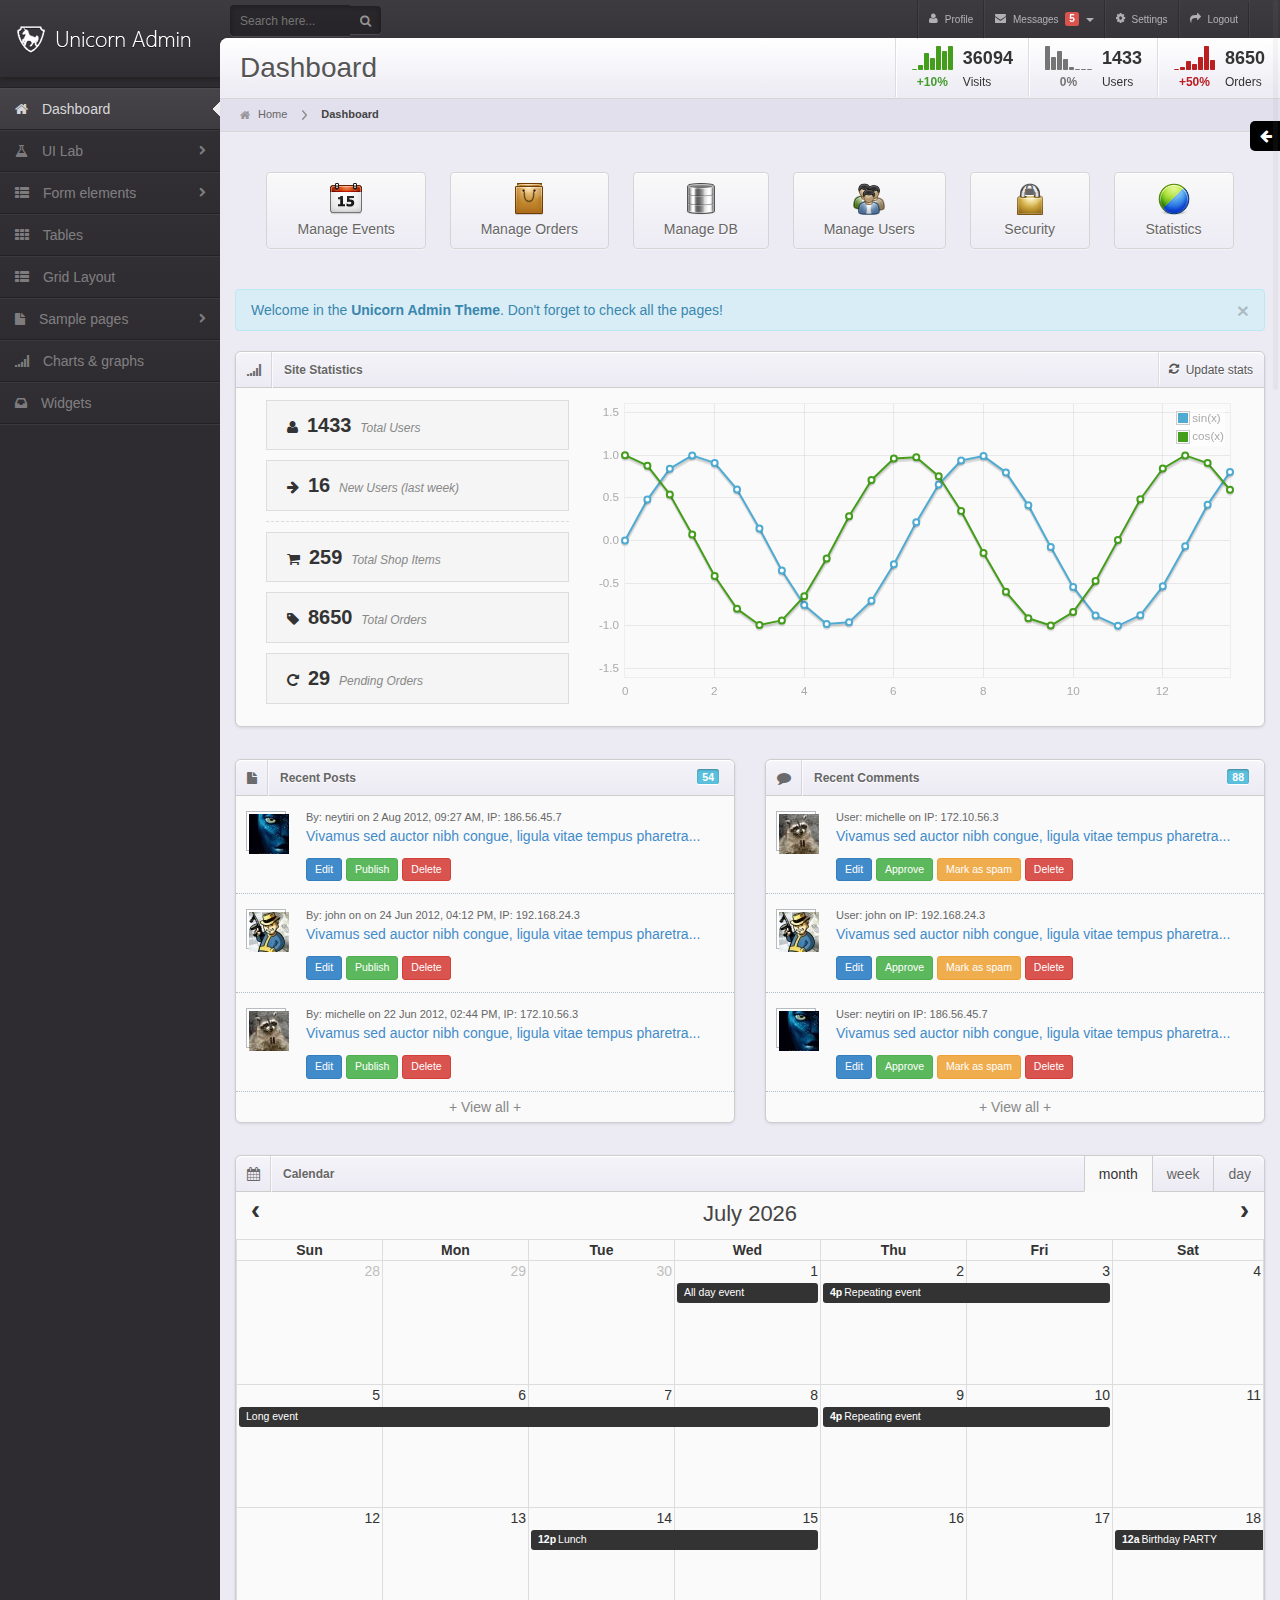
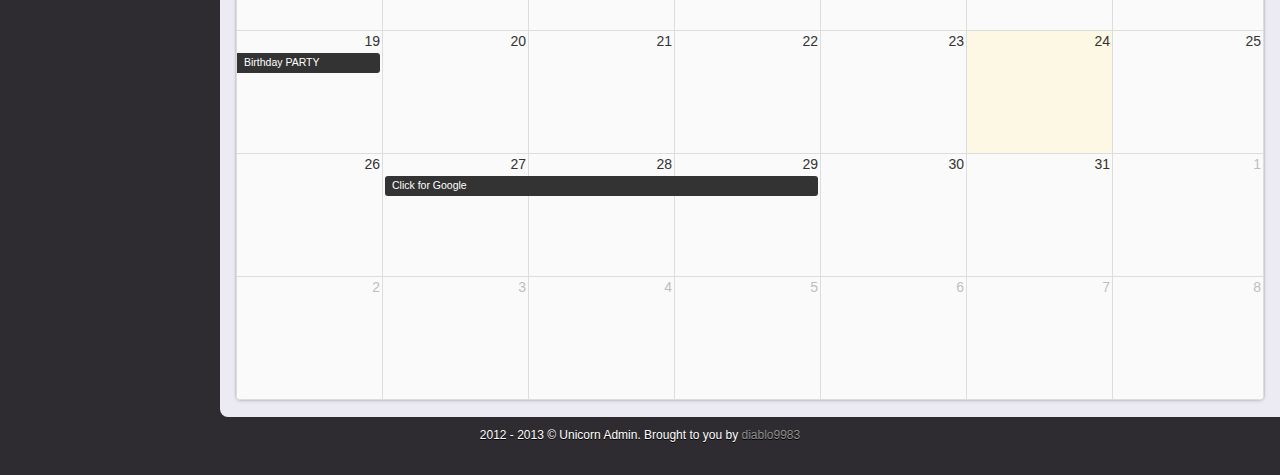
<file: dashboard/index.html>
<!DOCTYPE html>
<html lang="en">
	<head>
		<title>Slim Sales</title>
		<meta charset="UTF-8" />
        <meta name="viewport" content="width=device-width, initial-scale=1.0" />
		<link rel="stylesheet" href="css/bootstrap.min.css" />
		<link rel="stylesheet" href="css/font-awesome.css" />
		<link rel="stylesheet" href="css/fullcalendar.css" />
		<link rel="stylesheet" href="css/jquery.jscrollpane.css" />	
		<link rel="stylesheet" href="css/unicorn.css" />
		<link rel="stylesheet" href="css/unicorn.grey.css" class="skin-color" />
	</head>
	<body>
		<div id="header">
			<h1><a href="./dashboard.html">Unicorn Admin</a></h1>	
			<a id="menu-trigger" href="#"><i class="icon-align-justify"></i></a>	
		</div>
		
		<div id="search">
			<input type="text" placeholder="Search here..."/><button type="submit" class="tip-right" title="Search"><i class="icon-search"></i></button>
		</div>
		<div id="user-nav">
            <ul class="btn-group">
                <li class="btn" ><a title="" href="#"><i class="icon-user"></i> <span class="text">Profile</span></a></li>
                <li class="btn dropdown" id="menu-messages"><a href="#" data-toggle="dropdown" data-target="#menu-messages" class="dropdown-toggle"><i class="icon-envelope"></i> <span class="text">Messages</span> <span class="label label-danger">5</span> <b class="caret"></b></a>
                    <ul class="dropdown-menu">
                        <li><a class="sAdd" title="" href="#">new message</a></li>
                        <li><a class="sInbox" title="" href="#">inbox</a></li>
                        <li><a class="sOutbox" title="" href="#">outbox</a></li>
                        <li><a class="sTrash" title="" href="#">trash</a></li>
                    </ul>
                </li>
                <li class="btn"><a title="" href="#"><i class="icon-cog"></i> <span class="text">Settings</span></a></li>
                <li class="btn"><a title="" href="index.html"><i class="icon-share-alt"></i> <span class="text">Logout</span></a></li>
            </ul>
        </div>
            
		<div id="sidebar">
			<ul>
				<li class="active"><a href="dashboard.html"><i class="icon-home"></i> <span>Dashboard</span></a></li>
				<li class="submenu">
					<a href="#"><i class="icon-beaker"></i> <span>UI Lab</span> <i class="arrow icon-chevron-right"></i></a>
					<ul>
						<li><a href="interface.html">Interface Elements</a></li>
						<li><a href="jquery-ui.html">jQuery UI</a></li>
						<li><a href="buttons.html">Buttons &amp; icons</a></li>
					</ul>
				</li>
				<li class="submenu">
					<a href="#"><i class="icon-th-list"></i> <span>Form elements</span> <i class="arrow icon-chevron-right"></i></a>
					<ul>
						<li><a href="form-common.html">Common elements</a></li>
						<li><a href="form-validation.html">Validation</a></li>
						<li><a href="form-wizard.html">Wizard</a></li>
					</ul>
				</li>
				<li><a href="tables.html"><i class="icon-th"></i> <span>Tables</span></a></li>
				<li><a href="grid.html"><i class="icon-th-list"></i> <span>Grid Layout</span></a></li>
				<li class="submenu">
					<a href="#"><i class="icon-file"></i> <span>Sample pages</span> <i class="arrow icon-chevron-right"></i></a>
					<ul>
						<li><a href="invoice.html">Invoice</a></li>
						<li><a href="chat.html">Support chat</a></li>
						<li><a href="calendar.html">Calendar</a></li>
						<li><a href="gallery.html">Gallery</a></li>
						<li><a href="messages.html">Messages</a></li>
					</ul>
				</li>
				<li>
					<a href="charts.html"><i class="icon-signal"></i> <span>Charts &amp; graphs</span></a>
				</li>
				<li>
					<a href="widgets.html"><i class="icon-inbox"></i> <span>Widgets</span></a>
				</li>
			</ul>
		
		</div>
		
		<div id="style-switcher">
			<i class="icon-arrow-left"></i>
			<span>Style:</span>
			<a href="#grey" style="background-color: #555555;border-color: #aaaaaa;"></a>
            <a href="#light-blue" style="background-color: #8399b0;"></a>
			<a href="#blue" style="background-color: #2D2F57;"></a>
			<a href="#red" style="background-color: #673232;"></a>
            <a href="#red-green" style="background-image: url('img/demo/red-green.png');background-repeat: no-repeat;"></a>
		</div>
		
		<div id="content">
			<div id="content-header">
				<h1>Dashboard</h1>
				<ul class="mini-stats box-3">
					<li>
						<div class="left sparkline_bar_good"><span>2,4,9,7,12,10,12</span>+10%</div>
						<div class="right">
							<strong>36094</strong>
							Visits
						</div>
					</li>
					<li>
						<div class="left sparkline_bar_neutral"><span>20,15,18,14,10,9,9,9</span>0%</div>
						<div class="right">
							<strong>1433</strong>
							Users
						</div>
					</li>
					<li>
						<div class="left sparkline_bar_bad"><span>3,5,9,7,12,20,10</span>+50%</div>
						<div class="right">
							<strong>8650</strong>
							Orders
						</div>
					</li>
				</ul>
			</div>
			<div id="breadcrumb">
				<a href="#" title="Go to Home" class="tip-bottom"><i class="icon-home"></i> Home</a>
				<a href="#" class="current">Dashboard</a>
			</div>
			<div class="container-fluid">
				<div class="row">
					<div class="col-xs-12 center" style="text-align: center;">					
						<ul class="quick-actions">
							<li>
								<a href="#">
									<i class="icon-cal"></i>
									Manage Events
								</a>
							</li>
							<li>
								<a href="#">
									<i class="icon-shopping-bag"></i>
									Manage Orders
								</a>
							</li>
							<li>
								<a href="#">
									<i class="icon-database"></i>
									Manage DB
								</a>
							</li>
							<li>
								<a href="#">
									<i class="icon-people"></i>
									Manage Users
								</a>
							</li>
							<li>
								<a href="#">
									<i class="icon-lock"></i>
									Security
								</a>
							</li>
							<li>
								<a href="#">
									<i class="icon-piechart"></i>
									Statistics
								</a>
							</li>
						</ul>
					</div>	
				</div>
				<br />
				<div class="row">
					<div class="col-xs-12">
						<div class="alert alert-info">
							Welcome in the <strong>Unicorn Admin Theme</strong>. Don't forget to check all the pages!
							<a href="#" data-dismiss="alert" class="close">×</a>
						</div>
						<div class="widget-box">
							<div class="widget-title"><span class="icon"><i class="icon-signal"></i></span><h5>Site Statistics</h5><div class="buttons"><a href="#" class="btn"><i class="icon-refresh"></i> <span class="text">Update stats</span></a></div></div>
							<div class="widget-content">
								<div class="row">
									<div class="col-xs-12 col-sm-4">
										<ul class="site-stats">
											<li><div class="cc"><i class="icon-user"></i> <strong>1433</strong> <small>Total Users</small></div></li>
											<li><div class="cc"><i class="icon-arrow-right"></i> <strong>16</strong> <small>New Users (last week)</small></div></li>
											<li class="divider"></li>
											<li><div class="cc"><i class="icon-shopping-cart"></i> <strong>259</strong> <small>Total Shop Items</small></div></li>
											<li><div class="cc"><i class="icon-tag"></i> <strong>8650</strong> <small>Total Orders</small></div></li>
											<li><div class="cc"><i class="icon-repeat"></i> <strong>29</strong> <small>Pending Orders</small></div></li>
										</ul>
									</div>
									<div class="col-xs-12 col-sm-8">
										<div class="chart"></div>
									</div>	
								</div>							
							</div>
						</div>					
					</div>
				</div>
				<div class="row">
					<div class="col-xs-12 col-sm-6">
						<div class="widget-box">
							<div class="widget-title"><span class="icon"><i class="icon-file"></i></span><h5>Recent Posts</h5><span title="54 total posts" class="label label-info tip-left">54</span></div>
							<div class="widget-content nopadding">
								<ul class="recent-posts">
									<li>
										<div class="user-thumb">
											<img width="40" height="40" alt="User" src="img/demo/av2.jpg">
										</div>
										<div class="article-post">
											<span class="user-info"> By: neytiri on 2 Aug 2012, 09:27 AM, IP: 186.56.45.7 </span>
											<p>
												<a href="#">Vivamus sed auctor nibh congue, ligula vitae tempus pharetra...</a>
											</p>
											<a href="#" class="btn btn-primary btn-xs">Edit</a> <a href="#" class="btn btn-success btn-xs">Publish</a> <a href="#" class="btn btn-danger btn-xs">Delete</a>
										</div>
									</li>
									<li>
										<div class="user-thumb">
											<img width="40" height="40" alt="User" src="img/demo/av3.jpg">
										</div>
										<div class="article-post">
											<span class="user-info"> By: john on on 24 Jun 2012, 04:12 PM, IP: 192.168.24.3 </span>
											<p>
												<a href="#">Vivamus sed auctor nibh congue, ligula vitae tempus pharetra...</a>
											</p>
											<a href="#" class="btn btn-primary btn-xs">Edit</a> <a href="#" class="btn btn-success btn-xs">Publish</a> <a href="#" class="btn btn-danger btn-xs">Delete</a>
										</div>
									</li>
									<li>
										<div class="user-thumb">
											<img width="40" height="40" alt="User" src="img/demo/av1.jpg">
										</div>
										<div class="article-post">
											<span class="user-info"> By: michelle on 22 Jun 2012, 02:44 PM, IP: 172.10.56.3 </span>
											<p>
												<a href="#">Vivamus sed auctor nibh congue, ligula vitae tempus pharetra...</a>
											</p>
											<a href="#" class="btn btn-primary btn-xs">Edit</a> <a href="#" class="btn btn-success btn-xs">Publish</a> <a href="#" class="btn btn-danger btn-xs">Delete</a>
										</div>
									</li>
									<li class="viewall">
										<a title="View all posts" class="tip-top" href="#"> + View all + </a>
									</li>
								</ul>
							</div>
						</div>
					</div>
					<div class="col-xs-12 col-sm-6">
						<div class="widget-box">
							<div class="widget-title"><span class="icon"><i class="icon-comment"></i></span><h5>Recent Comments</h5><span title="88 total comments" class="label label-info tip-left">88</span></div>
							<div class="widget-content nopadding">
								<ul class="recent-comments">
									<li>
										<div class="user-thumb">
											<img width="40" height="40" alt="User" src="img/demo/av1.jpg">
										</div>
										<div class="comments">
											<span class="user-info"> User: michelle on IP: 172.10.56.3 </span>
											<p>
												<a href="#">Vivamus sed auctor nibh congue, ligula vitae tempus pharetra...</a>
											</p>
											<a href="#" class="btn btn-primary btn-xs">Edit</a> <a href="#" class="btn btn-success btn-xs">Approve</a> <a href="#" class="btn btn-warning btn-xs">Mark as spam</a> <a href="#" class="btn btn-danger btn-xs">Delete</a>
										</div>
									</li>
									<li>
										<div class="user-thumb">
											<img width="40" height="40" alt="User" src="img/demo/av3.jpg">
										</div>
										<div class="comments">
											<span class="user-info"> User: john on IP: 192.168.24.3 </span>
											<p>
												<a href="#">Vivamus sed auctor nibh congue, ligula vitae tempus pharetra...</a>
											</p>
											<a href="#" class="btn btn-primary btn-xs">Edit</a> <a href="#" class="btn btn-success btn-xs">Approve</a> <a href="#" class="btn btn-warning btn-xs">Mark as spam</a> <a href="#" class="btn btn-danger btn-xs">Delete</a>
										</div>
									</li>
									<li>
										<div class="user-thumb">
											<img width="40" height="40" alt="User" src="img/demo/av2.jpg">
										</div>
										<div class="comments">
											<span class="user-info"> User: neytiri on IP: 186.56.45.7 </span>
											<p>
												<a href="#">Vivamus sed auctor nibh congue, ligula vitae tempus pharetra...</a>
											</p>
											<a href="#" class="btn btn-primary btn-xs">Edit</a> <a href="#" class="btn btn-success btn-xs">Approve</a> <a href="#" class="btn btn-warning btn-xs">Mark as spam</a> <a href="#" class="btn btn-danger btn-xs">Delete</a>
										</div>
									</li>
									<li class="viewall">
										<a title="View all comments" class="tip-top" href="#"> + View all + </a>
									</li>
								</ul>
							</div>
						</div>
					</div>
				</div>
				<div class="row">
					<div class="col-xs-12">
						<div class="widget-box widget-calendar">
							<div class="widget-title"><span class="icon"><i class="icon-calendar"></i></span><h5>Calendar</h5></div>
							<div class="widget-content nopadding">
								<div class="calendar"></div>
							</div>
						</div>
					</div>
				</div>
				
			</div>

		</div>
		<div class="row">
			<div id="footer" class="col-xs-12">
				2012 - 2013 &copy; Unicorn Admin. Brought to you by <a href="https://wrapbootstrap.com/user/diablo9983">diablo9983</a>
			</div>
		</div>
            <script src="js/lib/excanvas.min.js"></script>
            <script src="js/lib/jquery.min.js"></script>
            <script src="js/lib/jquery-ui.custom.js"></script>
            <script src="js/lib/bootstrap.min.js"></script>
            <script src="js/lib/jquery.flot.min.js"></script>
            <script src="js/lib/jquery.flot.resize.min.js"></script>
            <script src="js/lib/jquery.sparkline.min.js"></script>
            <script src="js/lib/fullcalendar.min.js"></script>
            <script src="js/lib/jquery.jpanelmenu.min.js"></script>
            <script src="js/lib/jquery.nicescroll.min.js"></script>
            <script src="js/lib/unicorn.js"></script>
            <script src="js/lib/unicorn.dashboard.js"></script>
	</body>
</html>
</file>
<file: dashboard/css/fullcalendar.css>
/*!
 * FullCalendar v1.6.3 Stylesheet
 * Docs & License: http://arshaw.com/fullcalendar/
 * (c) 2013 Adam Shaw
 */


.fc {
	direction: ltr;
	text-align: left;
	}
	
.fc table {
	border-collapse: collapse;
	border-spacing: 0;
	}
	
html .fc,
.fc table {
	font-size: 1em;
	}
	
.fc td,
.fc th {
	padding: 0;
	vertical-align: top;
	}



/* Header
------------------------------------------------------------------------*/

.fc-header td {
	white-space: nowrap;
	}

.fc-header-left {
	width: 25%;
	text-align: left;
	}
	
.fc-header-center {
	text-align: center;
	}
	
.fc-header-right {
	width: 25%;
	text-align: right;
	}
	
.fc-header-title {
	display: inline-block;
	vertical-align: top;
	}
	
.fc-header-title h2 {
	margin-top: 0;
	white-space: nowrap;
	}
	
.fc .fc-header-space {
	padding-left: 10px;
	}
	
.fc-header .fc-button {
	margin-bottom: 1em;
	vertical-align: top;
	}
	
/* buttons edges butting together */

.fc-header .fc-button {
	margin-right: -1px;
	}
	
.fc-header .fc-corner-right,  /* non-theme */
.fc-header .ui-corner-right { /* theme */
	margin-right: 0; /* back to normal */
	}
	
/* button layering (for border precedence) */
	
.fc-header .fc-state-hover,
.fc-header .ui-state-hover {
	z-index: 2;
	}
	
.fc-header .fc-state-down {
	z-index: 3;
	}

.fc-header .fc-state-active,
.fc-header .ui-state-active {
	z-index: 4;
	}
	
	
	
/* Content
------------------------------------------------------------------------*/
	
.fc-content {
	clear: both;
	zoom: 1; /* for IE7, gives accurate coordinates for [un]freezeContentHeight */
	}
	
.fc-view {
	width: 100%;
	overflow: hidden;
	}
	
	

/* Cell Styles
------------------------------------------------------------------------*/

.fc-widget-header,    /* <th>, usually */
.fc-widget-content {  /* <td>, usually */
	border: 1px solid #ddd;
	}
	
.fc-state-highlight { /* <td> today cell */ /* TODO: add .fc-today to <th> */
	background: #fcf8e3;
	}
	
.fc-cell-overlay { /* semi-transparent rectangle while dragging */
	background: #bce8f1;
	opacity: .3;
	filter: alpha(opacity=30); /* for IE */
	}
	


/* Buttons
------------------------------------------------------------------------*/

.fc-button {
	position: relative;
	display: inline-block;
	padding: 0 .6em;
	overflow: hidden;
	height: 1.9em;
	line-height: 1.9em;
	white-space: nowrap;
	cursor: pointer;
	}
	
.fc-state-default { /* non-theme */
	border: 1px solid;
	}

.fc-state-default.fc-corner-left { /* non-theme */
	border-top-left-radius: 4px;
	border-bottom-left-radius: 4px;
	}

.fc-state-default.fc-corner-right { /* non-theme */
	border-top-right-radius: 4px;
	border-bottom-right-radius: 4px;
	}

/*
	Our default prev/next buttons use HTML entities like &lsaquo; &rsaquo; &laquo; &raquo;
	and we'll try to make them look good cross-browser.
*/

.fc-text-arrow {
	margin: 0 .1em;
	font-size: 2em;
	font-family: "Courier New", Courier, monospace;
	vertical-align: baseline; /* for IE7 */
	}

.fc-button-prev .fc-text-arrow,
.fc-button-next .fc-text-arrow { /* for &lsaquo; &rsaquo; */
	font-weight: bold;
	}
	
/* icon (for jquery ui) */
	
.fc-button .fc-icon-wrap {
	position: relative;
	float: left;
	top: 50%;
	}
	
.fc-button .ui-icon {
	position: relative;
	float: left;
	margin-top: -50%;
	*margin-top: 0;
	*top: -50%;
	}
	
/*
  button states
  borrowed from twitter bootstrap (http://twitter.github.com/bootstrap/)
*/

.fc-state-default {
	background-color: #f5f5f5;
	background-image: -moz-linear-gradient(top, #ffffff, #e6e6e6);
	background-image: -webkit-gradient(linear, 0 0, 0 100%, from(#ffffff), to(#e6e6e6));
	background-image: -webkit-linear-gradient(top, #ffffff, #e6e6e6);
	background-image: -o-linear-gradient(top, #ffffff, #e6e6e6);
	background-image: linear-gradient(to bottom, #ffffff, #e6e6e6);
	background-repeat: repeat-x;
	border-color: #e6e6e6 #e6e6e6 #bfbfbf;
	border-color: rgba(0, 0, 0, 0.1) rgba(0, 0, 0, 0.1) rgba(0, 0, 0, 0.25);
	color: #333;
	text-shadow: 0 1px 1px rgba(255, 255, 255, 0.75);
	box-shadow: inset 0 1px 0 rgba(255, 255, 255, 0.2), 0 1px 2px rgba(0, 0, 0, 0.05);
	}

.fc-state-hover,
.fc-state-down,
.fc-state-active,
.fc-state-disabled {
	color: #333333;
	background-color: #e6e6e6;
	}

.fc-state-hover {
	color: #333333;
	text-decoration: none;
	background-position: 0 -15px;
	-webkit-transition: background-position 0.1s linear;
	   -moz-transition: background-position 0.1s linear;
	     -o-transition: background-position 0.1s linear;
	        transition: background-position 0.1s linear;
	}

.fc-state-down,
.fc-state-active {
	background-color: #cccccc;
	background-image: none;
	outline: 0;
	box-shadow: inset 0 2px 4px rgba(0, 0, 0, 0.15), 0 1px 2px rgba(0, 0, 0, 0.05);
	}

.fc-state-disabled {
	cursor: default;
	background-image: none;
	opacity: 0.65;
	filter: alpha(opacity=65);
	box-shadow: none;
	}

	

/* Global Event Styles
------------------------------------------------------------------------*/

.fc-event-container > * {
	z-index: 8;
	}

.fc-event-container > .ui-draggable-dragging,
.fc-event-container > .ui-resizable-resizing {
	z-index: 9;
	}
	 
.fc-event {
	border: 1px solid #3a87ad; /* default BORDER color */
	background-color: #3a87ad; /* default BACKGROUND color */
	color: #fff;               /* default TEXT color */
	font-size: .85em;
	cursor: default;
	}

a.fc-event {
	text-decoration: none;
	}
	
a.fc-event,
.fc-event-draggable {
	cursor: pointer;
	}
	
.fc-rtl .fc-event {
	text-align: right;
	}

.fc-event-inner {
	width: 100%;
	height: 100%;
	overflow: hidden;
	}
	
.fc-event-time,
.fc-event-title {
	padding: 0 1px;
	}
	
.fc .ui-resizable-handle {
	display: block;
	position: absolute;
	z-index: 99999;
	overflow: hidden; /* hacky spaces (IE6/7) */
	font-size: 300%;  /* */
	line-height: 50%; /* */
	}
	
	
	
/* Horizontal Events
------------------------------------------------------------------------*/

.fc-event-hori {
	border-width: 1px 0;
	margin-bottom: 1px;
	}

.fc-ltr .fc-event-hori.fc-event-start,
.fc-rtl .fc-event-hori.fc-event-end {
	border-left-width: 1px;
	border-top-left-radius: 3px;
	border-bottom-left-radius: 3px;
	}

.fc-ltr .fc-event-hori.fc-event-end,
.fc-rtl .fc-event-hori.fc-event-start {
	border-right-width: 1px;
	border-top-right-radius: 3px;
	border-bottom-right-radius: 3px;
	}
	
/* resizable */
	
.fc-event-hori .ui-resizable-e {
	top: 0           !important; /* importants override pre jquery ui 1.7 styles */
	right: -3px      !important;
	width: 7px       !important;
	height: 100%     !important;
	cursor: e-resize;
	}
	
.fc-event-hori .ui-resizable-w {
	top: 0           !important;
	left: -3px       !important;
	width: 7px       !important;
	height: 100%     !important;
	cursor: w-resize;
	}
	
.fc-event-hori .ui-resizable-handle {
	_padding-bottom: 14px; /* IE6 had 0 height */
	}
	
	
	
/* Reusable Separate-border Table
------------------------------------------------------------*/

table.fc-border-separate {
	border-collapse: separate;
	}
	
.fc-border-separate th,
.fc-border-separate td {
	border-width: 1px 0 0 1px;
	}
	
.fc-border-separate th.fc-last,
.fc-border-separate td.fc-last {
	border-right-width: 1px;
	}
	
.fc-border-separate tr.fc-last th,
.fc-border-separate tr.fc-last td {
	border-bottom-width: 1px;
	}
	
.fc-border-separate tbody tr.fc-first td,
.fc-border-separate tbody tr.fc-first th {
	border-top-width: 0;
	}
	
	

/* Month View, Basic Week View, Basic Day View
------------------------------------------------------------------------*/

.fc-grid th {
	text-align: center;
	}

.fc .fc-week-number {
	width: 22px;
	text-align: center;
	}

.fc .fc-week-number div {
	padding: 0 2px;
	}
	
.fc-grid .fc-day-number {
	float: right;
	padding: 0 2px;
	}
	
.fc-grid .fc-other-month .fc-day-number {
	opacity: 0.3;
	filter: alpha(opacity=30); /* for IE */
	/* opacity with small font can sometimes look too faded
	   might want to set the 'color' property instead
	   making day-numbers bold also fixes the problem */
	}
	
.fc-grid .fc-day-content {
	clear: both;
	padding: 2px 2px 1px; /* distance between events and day edges */
	}
	
/* event styles */
	
.fc-grid .fc-event-time {
	font-weight: bold;
	}
	
/* right-to-left */
	
.fc-rtl .fc-grid .fc-day-number {
	float: left;
	}
	
.fc-rtl .fc-grid .fc-event-time {
	float: right;
	}
	
	

/* Agenda Week View, Agenda Day View
------------------------------------------------------------------------*/

.fc-agenda table {
	border-collapse: separate;
	}
	
.fc-agenda-days th {
	text-align: center;
	}
	
.fc-agenda .fc-agenda-axis {
	width: 50px;
	padding: 0 4px;
	vertical-align: middle;
	text-align: right;
	white-space: nowrap;
	font-weight: normal;
	}

.fc-agenda .fc-week-number {
	font-weight: bold;
	}
	
.fc-agenda .fc-day-content {
	padding: 2px 2px 1px;
	}
	
/* make axis border take precedence */
	
.fc-agenda-days .fc-agenda-axis {
	border-right-width: 1px;
	}
	
.fc-agenda-days .fc-col0 {
	border-left-width: 0;
	}
	
/* all-day area */
	
.fc-agenda-allday th {
	border-width: 0 1px;
	}
	
.fc-agenda-allday .fc-day-content {
	min-height: 34px; /* TODO: doesnt work well in quirksmode */
	_height: 34px;
	}
	
/* divider (between all-day and slots) */
	
.fc-agenda-divider-inner {
	height: 2px;
	overflow: hidden;
	}
	
.fc-widget-header .fc-agenda-divider-inner {
	background: #eee;
	}
	
/* slot rows */
	
.fc-agenda-slots th {
	border-width: 1px 1px 0;
	}
	
.fc-agenda-slots td {
	border-width: 1px 0 0;
	background: none;
	}
	
.fc-agenda-slots td div {
	height: 20px;
	}
	
.fc-agenda-slots tr.fc-slot0 th,
.fc-agenda-slots tr.fc-slot0 td {
	border-top-width: 0;
	}

.fc-agenda-slots tr.fc-minor th,
.fc-agenda-slots tr.fc-minor td {
	border-top-style: dotted;
	}
	
.fc-agenda-slots tr.fc-minor th.ui-widget-header {
	*border-top-style: solid; /* doesn't work with background in IE6/7 */
	}
	


/* Vertical Events
------------------------------------------------------------------------*/

.fc-event-vert {
	border-width: 0 1px;
	}

.fc-event-vert.fc-event-start {
	border-top-width: 1px;
	border-top-left-radius: 3px;
	border-top-right-radius: 3px;
	}

.fc-event-vert.fc-event-end {
	border-bottom-width: 1px;
	border-bottom-left-radius: 3px;
	border-bottom-right-radius: 3px;
	}
	
.fc-event-vert .fc-event-time {
	white-space: nowrap;
	font-size: 10px;
	}

.fc-event-vert .fc-event-inner {
	position: relative;
	z-index: 2;
	}
	
.fc-event-vert .fc-event-bg { /* makes the event lighter w/ a semi-transparent overlay  */
	position: absolute;
	z-index: 1;
	top: 0;
	left: 0;
	width: 100%;
	height: 100%;
	background: #fff;
	opacity: .25;
	filter: alpha(opacity=25);
	}
	
.fc .ui-draggable-dragging .fc-event-bg, /* TODO: something nicer like .fc-opacity */
.fc-select-helper .fc-event-bg {
	display: none\9; /* for IE6/7/8. nested opacity filters while dragging don't work */
	}
	
/* resizable */
	
.fc-event-vert .ui-resizable-s {
	bottom: 0        !important; /* importants override pre jquery ui 1.7 styles */
	width: 100%      !important;
	height: 8px      !important;
	overflow: hidden !important;
	line-height: 8px !important;
	font-size: 11px  !important;
	font-family: monospace;
	text-align: center;
	cursor: s-resize;
	}
	
.fc-agenda .ui-resizable-resizing { /* TODO: better selector */
	_overflow: hidden;
	}
</file>
<file: dashboard/css/unicorn.css>
/**
 * Unicorn Admin Template
 * Version 2.1.0
 * Diablo9983 -> diablo9983@gmail.com
**/
* {
  outline: none !important;
  -moz-outline: none !important;
}
/* Main */
html {
  overflow-x: hidden;
}
body {
  overflow-x: hidden;
  overflow-y: auto;
  margin-top: -20px;
}
@media (nax-width: 480px) {
  body {
    margin-top: -2px;
  }
}
@media (max-width: 768px) {
  body {
    padding: 18px 0 0 !important;
  }
}
a,
a:hover {
  text-decoration: none !important;
}
.row {
  margin: 0;
}
.tooltip {
  font-size: 10px;
}
.tooltip-inner {
  padding: 4px 8px 3px;
}
/* Style switcher */
#style-switcher {
  position: absolute;
  width: 250px;
  height: 30px;
  background-color: #000000;
  z-index: 10;
  right: -220px;
  top: 121px;
  border-radius: 5px 0 0 5px;
}
#style-switcher i {
  display: block;
  float: left;
  margin: 8px 10px 0 10px;
  color: #ffffff;
}
#style-switcher i:hover {
  cursor: pointer;
}
#style-switcher span {
  font-weight: bold;
  color: #ffffff;
  display: inline-block;
  margin: -10px 20px 0 0;
  vertical-align: middle;
}
#style-switcher a {
  display: inline-block;
  width: 20px;
  height: 20px;
  margin-top: 4.5px;
  border-style: solid;
  border-width: 1px;
  border-color: transparent;
}
@media (max-width: 480px) {
  #style-switcher {
    display: none;
  }
}
/* Header */
#header {
  height: 77px;
  position: relative;
  width: 100%;
  z-index: -9;
}
#header h1 {
  background: url("../img/logo.png") no-repeat scroll 0 0 transparent;
  height: 31px;
  left: 15px;
  line-height: 600px;
  overflow: hidden;
  position: relative;
  top: 24px;
  width: 191px;
}
#header h1 a {
  display: block;
}
@media (max-width: 480px) {
  #header {
    padding-top: 1px;
  }
  .fixed #header {
    position: fixed;
    z-index: 20;
    box-shadow: 0 1px 4px rgba(0, 0, 0, 0.5);
    margin-top: -37px;
    -webkit-transition: 0.26s ease-in-out;
  }
  .fixed[data-menu-position="open"] #header {
    -webkit-transform: translateX(250px);
  }
  #header h1 {
    top: auto;
    left: auto;
    margin: 7px auto;
  }
  .fixed #header h1 {
    position: absolute;
    top: auto;
    left: 38px;
    bottom: -4px;
  }
}
@media (min-width: 481px) and (max-width: 768px) {
  #header {
    margin-top: -18px;
  }
  #header h1 {
    top: 3px;
  }
}
#menu-trigger {
  position: absolute;
  font-size: 16px;
  line-height: 16px;
  top: 48px;
  left: 7px;
  color: #dddddd;
  text-shadow: 0 1px 0 #000000;
  z-index: 10001 !important;
  display: none;
}
.fixed #menu-trigger {
  z-index: 20;
  top: auto;
  bottom: 0;
  left: 1px;
  padding: 11px 7px 9px 6px;
  border-right: 1px solid #000;
  box-shadow: 1px 0 0 0 #393939;
}
.flat.fixed #menu-trigger {
  border-right: 1px solid #222;
  box-shadow: 1px 0 0 0 #444;
}
@media (max-width: 480px) {
  #menu-trigger {
    display: block;
  }
}
/* Search input */
#search {
  position: absolute;
  z-index: 25;
  top: 5px;
  left: 230px;
}
#search input[type=text] {
  font-size: 12px;
  line-height: 18px;
  border-radius: 4px 0 0 4px;
  padding: 7px 10px 6px;
  border: 0;
  box-shadow: 2px 2px 3px rgba(0, 0, 0, 0.7) inset, 0 1px 0 rgba(255, 255, 255, 0.2);
  width: 120px;
}
#search button {
  border: 0;
  margin-top: -10px;
  padding: 4px 10px 4px;
  border-radius: 0 4px 4px 0;
  box-shadow: -2px 2px 3px rgba(0, 0, 0, 0.7) inset, 0 1px 0 rgba(255, 255, 255, 0.2);
}
#search button i {
  font-size: 12px;
  color: #ffffff;
  opacity: 0.5;
  margin-top: 0;
}
#search button:hover i,
#search button:active i {
  opacity: 0.9;
}
@media (max-width: 768px) {
  #search {
    display: none;
  }
}
/* Top user navigation */
#user-nav {
  position: absolute;
  right: 30px;
  top: 0;
  z-index: 20;
  margin: 0;
  min-height: auto !important;
  height: 25px !important;
}
@media (max-width: 480px) {
  #user-nav {
    position: relative;
    left: 10%;
    right: 10%;
    width: 80%;
    margin-top: -39px;
    margin-bottom: 15px;
    text-align: center;
    -webkit-transition: 0.15s ease-in-out;
    transition: 0.15s ease-in-out;
  }
  .fixed #user-nav {
    z-index: 21;
    position: fixed;
    margin: 0;
    width: auto;
    left: auto;
    right: 10px;
  }
  .fixed[data-menu-position="open"] #user-nav {
    -webkit-transform: translate(200px, 0);
    -ms-transform: translate(200px, 0);
    transform: translate(200px, 0);
  }
}
#user-nav > ul {
  margin: 0;
  padding: 0;
  list-style: none;
}
@media (max-width: 480px) {
  #user-nav > ul {
    right: auto;
    position: relative;
  }
}
#user-nav > ul > li {
  float: left;
  list-style-type: none;
  margin: 0;
  position: relative;
  padding: 0;
}
#user-nav > ul > li > a {
  padding: 11.5px 10px;
  display: block;
  font-size: 10px;
}
#user-nav > ul > li > a,
#user-nav > ul > li > a > i {
  color: rgba(255, 255, 255, 0.6);
}
#user-nav > ul > li > a > i {
  font-size: 11px;
  vertical-align: top;
  margin-right: 4px;
}
#user-nav > ul > li > a > .label {
  font-size: 10px;
  vertical-align: middle;
  padding: 2px 4px 2px;
  margin: -2px 4px 0;
  display: inline-block;
}
#user-nav > ul > li > a > .caret {
  border-top-color: rgba(255, 255, 255, 0.6);
}
#user-nav > ul > li:hover > a,
#user-nav > ul > li:hover > a > i,
#user-nav > ul > li.open > a,
#user-nav > ul > li.open > a > i {
  background-color: transparent;
  color: #ffffff;
}
#user-nav > ul > li:hover > a > .caret,
#user-nav > ul > li.open > a .caret {
  border-top-color: #fff;
}
#user-nav > ul ul > li > a {
  text-align: left;
  text-shadow: 0 1px 0 #ffffff;
}
#user-nav .dropdown-menu {
  margin-top: -1px;
  border-top-right-radius: 0;
  border-top-left-radius: 0;
}
#user-nav .dropdown-menu:before {
  border-bottom: 7px solid rgba(0, 0, 0, 0.2);
  border-left: 7px solid transparent;
  border-right: 7px solid transparent;
  content: "";
  display: inline-block;
  left: 9px;
  position: absolute;
  top: -7px;
}
#user-nav .dropdown-menu:after {
  border-bottom: 6px solid #FFFFFF;
  border-left: 6px solid transparent;
  border-right: 6px solid transparent;
  content: "";
  display: inline-block;
  left: 10px;
  position: absolute;
  top: -6px;
}
@media (max-width: 768px) {
  #user-nav > ul > li > a > span.text {
    display: none;
  }
}
/* Sidebar */
#sidebar > ul,
#jPanelMenu-menu > ul {
  list-style: none;
  margin: 10px 0 0;
  padding: 0;
  position: absolute;
  width: 220px;
}
#sidebar > ul > li,
#jPanelMenu-menu > ul > li {
  display: block;
  position: relative;
}
#sidebar > ul > li > a,
#jPanelMenu-menu > ul > li > a {
  padding: 10px 0 10px 15px;
  display: block;
  color: #AAAAAA;
}
#sidebar > ul > li > a > i,
#jPanelMenu-menu > ul > li > a > i {
  margin-right: 10px;
}
#sidebar > ul > li > a > .label,
#jPanelMenu-menu > ul > li > a > .label {
  margin: 2px 20px 0 0;
  float: right;
  padding: 3px 5px 2px;
  box-shadow: 0 1px 2px rgba(0, 0, 0, 0.5) inset, 0 1px 0 rgba(255, 255, 255, 0.2);
}
#sidebar > ul > li > a .arrow,
#jPanelMenu-menu > ul > li > a .arrow {
  float: right;
  margin: 4px 15px 0 -10px;
  font-size: 10px;
  -webkit-transition: 0.3s ease-in-out;
  transition: 0.3s ease-in-out;
}
#sidebar > ul > li.active,
#jPanelMenu-menu > ul > li.active {
  box-shadow: 0 2px 4px rgba(0, 0, 0, 0.2) inset;
}
#sidebar > ul > li.open > a .arrow,
#jPanelMenu-menu > ul > li.open > a .arrow {
  -webkit-transform: rotate(90deg);
  -ms-transform: rotate(90deg);
  transform: rotate(90deg);
}
#sidebar > ul > li.open ul,
#jPanelMenu-menu > ul > li.open ul {
  display: block !important;
}
#sidebar > ul ul,
#jPanelMenu-menu > ul ul {
  display: none;
  margin: 0;
  padding: 0;
  box-shadow: 0 0 3px rgba(0, 0, 0, 0.5) inset;
  position: relative;
}
#sidebar > ul ul li a,
#jPanelMenu-menu > ul ul li a {
  padding: 10px 0 10px 25px;
  display: block;
  color: #777777;
  position: relative;
}
#sidebar > ul ul li:first-child a,
#jPanelMenu-menu > ul ul li:first-child a {
  border-top: 0;
}
#sidebar > ul ul li:last-child a,
#jPanelMenu-menu > ul ul li:last-child a {
  border-bottom: 0;
}
#sidebar > ul ul li.active a:before,
#jPanelMenu-menu > ul ul li.active a:before,
#sidebar > ul ul li.active a:after,
#jPanelMenu-menu > ul ul li.active a:after {
  font-family: 'FontAwesome';
  content: "\f101";
  display: block;
  position: absolute;
  top: 11px;
  left: 10px;
}
#sidebar {
  display: block;
  float: left;
  position: relative;
  width: 220px;
  z-index: 16;
}
#sidebar > ul > li.active > a {
  background: url("../img/menu-active.png") no-repeat scroll right center transparent !important;
}
@media (max-width: 480px) {
  #sidebar {
    float: none;
    width: 100% !important;
  }
  #sidebar > a {
    padding: 7px 20px 7px 15px;
    box-shadow: 0 1px 0 #666666;
    margin-bottom: 1px;
    display: block !important;
    text-transform: uppercase;
    color: #eeeeee;
    font-size: 10px;
  }
  #sidebar > a > i {
    margin-right: 10px;
  }
  #sidebar > ul {
    display: none;
    margin: -2px 0 0 !important;
    width: 100% !important;
    box-shadow: 0 6px 6px rgba(0, 0, 0, 0.4);
  }
  #sidebar > ul > li > a > span {
    display: inline !important;
  }
  #sidebar > ul > li.active > a {
    background: none !important;
  }
}
@media (min-width: 481px) and (max-width: 768px) {
  #sidebar,
  #sidebar > ul {
    width: 43px;
  }
  #sidebar > ul > li > a > span {
    display: none;
  }
  #sidebar > ul > li.open.submenu a {
    border-bottom: none !important;
  }
  #sidebar > ul ul {
    display: none;
    position: absolute;
    left: 50px;
    top: 0;
    min-width: 150px;
    box-shadow: 0 1px 5px rgba(0, 0, 0, 0.9);
    border-radius: 5px;
    list-style: none;
  }
  #sidebar > ul ul:before {
    border-top: 7px solid transparent;
    border-bottom: 7px solid transparent;
    content: "";
    display: inline-block;
    left: -6px;
    position: absolute;
    top: 11px;
  }
  #sidebar > ul ul:after {
    border-top: 6px solid transparent;
    border-bottom: 6px solid transparent;
    content: "";
    display: inline-block;
    left: -5px;
    position: absolute;
    top: 12px;
  }
  #sidebar > ul ul li a {
    white-space: nowrap;
    padding: 10px 25px;
  }
  #sidebar .arrow {
    display: none;
  }
}
@media (max-width: 768px) {
  #sidebar li.submenu > ul {
    display: none;
  }
}
#jPanelMenu-menu > ul {
  margin: -2px 0 0 !important;
  width: 250px !important;
}
/* Content */
#content {
  background: none repeat scroll 0 0 #eceaf3;
  margin-left: 220px;
  margin-right: 0;
  margin-top: -39px;
  position: relative;
  min-height: 500px;
  width: auto;
  -webkit-background-clip: padding-box;
  border-bottom-left-radius: 8px;
  border-top-left-radius: 8px;
}
@media (max-width: 480px) {
  #content {
    margin-left: 0 !important;
    margin-top: 0;
    border-radius: 0;
  }
  .fixed #content {
    padding-top: 67px;
  }
}
@media (min-width: 481px) and (max-width: 768px) {
  #content {
    margin-left: 43px;
  }
}
#content-header {
  background-color: #f6f6f6;
  background-image: -webkit-gradient(linear, left 0%, left 100%, from(#ffffff), to(#eceaf3));
  background-image: -webkit-linear-gradient(top, #ffffff, 0%, #eceaf3, 100%);
  background-image: -moz-linear-gradient(top, #ffffff 0%, #eceaf3 100%);
  background-image: linear-gradient(to bottom, #ffffff 0%, #eceaf3 100%);
  background-repeat: repeat-x;
  filter: progid:DXImageTransform.Microsoft.gradient(startColorstr='#ffffffff', endColorstr='#ffeceaf3', GradientType=0);
  border-top-left-radius: 8px;
  height: 60px;
  padding-top: 5px;
  width: 100%;
  margin-top: -38px;
  z-index: 20;
}
#content-header h1 {
  color: #555555;
  font-size: 28px;
  font-weight: normal;
  text-shadow: 0 1px 0 #ffffff;
  margin-left: 20px;
}
#content-header h1,
#content-header > .btn-group {
  margin-top: 10px;
}
#content-header > .btn-group {
  float: right;
  right: 20px;
  position: absolute;
  margin-top: -50px;
  box-shadow: 0 2px 3px rgba(0, 0, 0, 0.1) inset;
  background-color: rgba(0, 0, 0, 0.035);
  border-bottom: 1px solid rgba(255, 255, 255, 0.65);
  border-radius: 5px;
}
#content-header > .btn-group .btn {
  line-height: 18px;
  font-size: 18px;
  padding: 12px 16px;
  color: rgba(0, 0, 0, 0.5);
  border-width: 0 1px 0 0;
  border-style: solid;
  border-color: #dddddd;
}
#content-header > .btn-group .btn:hover {
  color: rgba(0, 0, 0, 0.7);
}
#content-header > .btn-group .btn:last-child {
  border-width: 0;
}
#content-header > .btn-group .btn .label {
  font-size: 11px;
  line-height: 12px;
  position: absolute;
  top: 4px;
  right: 5px;
  padding: 2px 5px;
}
#content-header > .btn-group.colored {
  box-shadow: none;
  border: 0;
}
#content-header > .btn-group.colored .btn {
  border: 0;
  color: #ffffff;
}
#content-header > .btn-group.colored .btn:hover {
  color: #eeeeee;
}
#content-header .mini-stats {
  list-style: none;
  margin: 0;
  padding: 0;
  top: 0;
  position: absolute;
  right: 0;
  border-left: 1px solid #ddd;
}
#content-header .mini-stats li {
  float: left;
  border-left: 1px solid #fff;
  border-right: 1px solid #ddd;
  padding-bottom: 6px;
}
#content-header .mini-stats li:last-child {
  border-right: 0;
}
#content-header .mini-stats .left {
  float: left;
  padding-top: 8px;
  padding-left: 15px;
}
#content-header .mini-stats .left span {
  display: block;
  margin-bottom: 4px;
}
#content-header .mini-stats .right {
  float: right;
  padding: 8px 15px 0 10px;
  font-size: 12px;
}
#content-header .mini-stats .right strong {
  display: block;
  font-size: 18px;
  margin-bottom: 2px;
}
#content-header .mini-stats .sparkline_bar_good,
#content-header .mini-stats .sparkline_bar_neutral,
#content-header .mini-stats .sparkline_bar_bad {
  font-size: 12px;
  text-align: center;
  font-weight: bold;
}
#content-header .mini-stats .sparkline_bar_good {
  color: #459d30;
}
#content-header .mini-stats .sparkline_bar_neutral {
  color: #757575;
}
#content-header .mini-stats .sparkline_bar_bad {
  color: #ba1e20;
}
@media (max-width: 480px) {
  #content-header {
    margin-top: 0;
    /*height: 140px; FIX iPhone: Makes header take up too much space/not enough, let it dictate (by h1 text length) */
  
    height: auto;
    /* FIX iPhone: allow h1, btn-group to set height*/
  
    text-align: center;
  }
  #content-header h1,
  #content-header .btn-group,
  #content-header .mini-stats {
    float: none;
    position: relative;
    /*FIX iPhone: let btn group go in document flow, not absolute. Prevents button/header from running into each other*/
  
  }
  #content-header h1 {
    display: block;
    text-align: center;
    margin-left: auto;
    margin-top: 0;
    padding-top: 15px;
    width: 100%;
  }
  #content-header .btn-group {
    /*margin-top: 70px; FIX iPhone: Makes button group go needlessly far below the header. */
  
    margin: 10px 0;
    /* FIX iPhone: give equal margins (as below h1), still able to target with finger */
  
    left: 0;
    right: auto;
  }
  #content-header .mini-stats {
    margin-top: 18px;
    height: 60px;
    border-left: 0;
    border-top: 1px solid #e5e5e5;
  }
  #content-header .mini-stats.box-3 li {
    width: 33% !important;
  }
  #content-header .mini-stats li:first-child {
    border-left: 0;
  }
}
/* Breadcrumb */
#breadcrumb {
  background-color: #e3e0ed;
  box-shadow: 0 0 1px #ffffff;
  border-top: 1px solid #d6d6d6;
  border-bottom: 1px solid #d6d6d6;
  padding-left: 10px;
  margin-bottom: 20px;
}
#breadcrumb a {
  padding: 8px 20px 8px 10px;
  display: inline-block;
  background-image: url('../img/breadcrumb.png');
  background-position: center right;
  background-repeat: no-repeat;
  font-size: 11px;
  color: #666666;
}
#breadcrumb a i {
  margin-right: 5px;
  opacity: .6;
  vertical-align: middle;
}
#breadcrumb a:hover {
  color: #333333;
}
#breadcrumb a:hover i {
  opacity: .8;
}
#breadcrumb a:last-child {
  background-image: none;
}
#breadcrumb a.current {
  font-weight: bold;
  color: #444444;
}
/* General widget styles */
.widget-box {
  background: none repeat scroll 0 0 #fafafa;
  border: 1px solid #CDCDCD;
  clear: both;
  margin-top: 16px;
  margin-bottom: 16px;
  position: relative;
  border-radius: 6px;
  -webkit-box-shadow: 0 1px 3px rgba(0, 0, 0, 0.1);
  box-shadow: 0 1px 3px rgba(0, 0, 0, 0.1);
}
.widget-box.widget-calendar,
.widget-box.widget-chat {
  overflow: hidden !important;
}
.widget-box.widget-plain {
  background: transparent;
  border: 0;
  margin-top: 0;
  margin-bottom: 0;
  -webkit-box-shadow: none;
  box-shadow: none;
}
.widget-box.widget-plain .widget-content {
  padding: 12px 0 0 !important;
}
.widget-box .widget-title a {
  color: #555555;
}
.widget-box .widget-title span.icon {
  border-right: 1px solid #cdcdcd;
  padding: 8px 10px 8px 11px;
  float: left;
  opacity: 0.7;
  filter: alpha(opacity=70);
  -webkit-box-shadow: 1px 0 0 0 #ffffff;
  box-shadow: 1px 0 0 0 #ffffff;
}
.widget-box .widget-title span.icon.pull-right {
  border-right: 0;
  border-left: 1px solid #ffffff;
  -webkit-box-shadow: -1px 0 0 #cdcdcd;
  box-shadow: -1px 0 0 #cdcdcd;
}
.widget-box .widget-title span.icon.with-checkbox {
  padding-bottom: 2px;
}
.widget-box .widget-title h5 {
  color: #666666;
  text-shadow: 0 1px 0 #ffffff;
  float: left;
  font-size: 12px;
  font-weight: bold;
  padding: 12px;
  line-height: 12px;
  margin: 0;
}
.widget-box .widget-title .nav-tabs {
  border-bottom: 0 none;
}
.widget-box .widget-title .nav-tabs li {
  margin-bottom: 0;
}
.widget-box .widget-title .nav-tabs li a {
  border-bottom: medium none !important;
  border-left: 1px solid #DDDDDD;
  border-radius: 0;
  border-right: 1px solid #DDDDDD;
  border-top: medium none;
  color: #999999;
  margin: 0;
  outline: medium none;
  padding: 9px 10px 8px;
  font-weight: bold;
  text-shadow: 0 1px 0 #FFFFFF;
}
.widget-box .widget-title .nav-tabs li a:hover {
  background-color: transparent;
  border-color: #D6D6D6;
  border-width: 0 1px;
  color: #666666;
}
.widget-box .widget-title .nav-tabs li a [class*="icon-"] {
  margin-right: 3px;
}
.widget-box .widget-title .nav-tabs li.active a,
.widget-box .widget-title .nav-tabs li.active a:hover,
.widget-box .widget-title .nav-tabs li.active a:focus {
  background-color: #F9F9F9 !important;
  color: #444444;
  border-top: 0;
}
.widget-box .widget-title .nav-tabs li:first-child a {
  border-left: medium none !important;
  border-top-left-radius: 5px;
}
.widget-box .widget-title .nav-tabs.pull-right li:first-child a {
  border-top-left-radius: 0;
  border-left: 1px solid #dddddd !important;
}
.widget-box .widget-title .nav-tabs.pull-right li:last-child a {
  border-right: 0 !important;
  border-top-right-radius: 5px;
}
.widget-box .widget-title .buttons {
  float: right;
  margin: 0 0 0 0;
}
.widget-box .widget-title .buttons .btn {
  padding: 9px 10px 6px;
  color: #555555;
  border-radius: 0;
  border-left: 1px solid #dddddd;
  text-shadow: 0 1px 0 #ffffff;
  font-size: 12px;
  line-height: 17px;
  margin: 0;
  -webkit-box-shadow: 1px 0 0 0 rgba(255, 255, 255, 0.8) inset;
  box-shadow: 1px 0 0 0 rgba(255, 255, 255, 0.8) inset;
}
.widget-box .widget-title .buttons .btn [class*="icon-"] {
  vertical-align: text-top;
  margin-right: 3px;
}
.widget-box .widget-title .buttons .btn:last-child {
  border-radius: 0 6px 0 0;
}
.widget-box .widget-title .buttons .btn:hover,
.widget-box .widget-title .buttons .btn:active {
  background-color: #fdfdfd;
  border-width: 0 1px;
  border-color: transparent transparent transparent #dddddd;
  padding: 9px 10px 6px;
  line-height: 19px;
  -webkit-box-shadow: 1px 1px 0 0 #ffffff inset;
  box-shadow: 1px 1px 0 0 #ffffff inset;
  background-image: -webkit-gradient(linear, left 0%, left 100%, from(#f8f4fc), to(#f4f1f7));
  background-image: -webkit-linear-gradient(top, #f8f4fc, 0%, #f4f1f7, 100%);
  background-image: -moz-linear-gradient(top, #f8f4fc 0%, #f4f1f7 100%);
  background-image: linear-gradient(to bottom, #f8f4fc 0%, #f4f1f7 100%);
  background-repeat: repeat-x;
  filter: progid:DXImageTransform.Microsoft.gradient(startColorstr='#fff8f4fc', endColorstr='#fff4f1f7', GradientType=0);
}
.widget-box .widget-title .buttons .btn:active {
  -webkit-box-shadow: 0 1px 3px rgba(0, 0, 0, 0.1) inset;
  box-shadow: 0 1px 3px rgba(0, 0, 0, 0.1) inset;
}
.widget-box .widget-title .label,
.widget-box .widget-title .badge {
  padding: 3px 5px 2px;
  float: right;
  margin: 9px 15px 0 0;
  -webkit-box-shadow: 0 1px 2px rgba(0,0,0,0.3) inset, 0 1px 0 #ffffff;
  box-shadow: 0 1px 2px rgba(0,0,0,0.3) inset, 0 1px 0 #ffffff;
}
.widget-calendar .widget-box .widget-title .label,
.widget-calendar .widget-box .widget-title .badge {
  margin-right: 190px;
}
.widget-box .widget-content {
  padding: 12px 15px;
}
.widget-box .widget-content > hr {
  margin: 20px -15px;
  height: 0px;
  border-width: 1px 0;
  border-style: solid none;
  border-color: #eeeeee transparent #fff;
}
.widget-box.collapsible .collapse.in .widget-content {
  border-bottom: 1px solid #CDCDCD;
}
@media (max-width: 480px) {
  .widget-box .widget-title .buttons {
    float: left;
    border-right: 1px solid rgba(255, 255, 255, 0.7);
  }
  .widget-box .widget-title .buttons > .btn {
    white-space: nowrap;
    overflow: hidden;
    padding: 9px 3px 6px 10px !important;
  }
  .widget-box .widget-title .buttons:last-child {
    padding: 9px 6px 6px 10px !important;
    border-right: 1px solid #dddddd;
  }
  .widget-box .widget-title .buttons .text {
    display: none;
  }
}
.widget-box.widget-full-screen {
  position: fixed;
  left: 0;
  top: -16px;
  z-index: 1020;
  width: 100%;
  height: 100%;
}
.widget-box.widget-full-screen,
.widget-box.widget-full-screen .widget-title {
  border-radius: 0;
}
.panel-left {
  margin-right: 250px;
}
@media (max-width: 700px) {
  .panel-left {
    margin-right: 0;
  }
}
.panel-right {
  width: 249px;
  background-color: #f2f2f2;
  border-left: 1px solid #dddddd;
  position: absolute;
  right: 0;
  top: 36px;
  height: 2500px;
}
.panel-right .panel-title {
  width: 100%;
  background-color: #ececec;
  border-bottom: 1px solid #dddddd;
}
.panel-right .panel-title h5 {
  font-size: 12px;
  color: #777777;
  text-shadow: 0 1px 0 #ffffff;
  padding: 6px 10px 5px;
  margin: 0;
}
.panel-right .panel-title h5 .panel-content {
  padding: 10px;
}
@media (max-width: 700px) {
  .panel-right {
    border-top: 1px solid #DDDDDD;
    border-left: none;
    position: relative;
    top: auto;
    right: auto;
    height: auto;
    width: auto;
  }
}
.widget-title,
.modal-header,
.table th,
div.dataTables_wrapper .ui-widget-header,
.ui-dialog .ui-dialog-titlebar {
  background-color: #f5f4f9;
  border-bottom: 1px solid #CDCDCD;
  height: 36px;
  background-image: -webkit-gradient(linear, left 0%, left 100%, from(#f5f4f9), to(#eceaf3));
  background-image: -webkit-linear-gradient(top, #f5f4f9, 0%, #eceaf3, 100%);
  background-image: -moz-linear-gradient(top, #f5f4f9 0%, #eceaf3 100%);
  background-image: linear-gradient(to bottom, #f5f4f9 0%, #eceaf3 100%);
  background-repeat: repeat-x;
  filter: progid:DXImageTransform.Microsoft.gradient(startColorstr='#fff5f4f9', endColorstr='#ffeceaf3', GradientType=0);
  -webkit-box-shadow: 0 1px 0 #ffffff inset;
  box-shadow: 0 1px 0 #ffffff inset;
  border-top-right-radius: 6px;
  border-top-left-radius: 6px;
  border-bottom-right-radius: 0;
  border-bottom-left-radius: 0;
}
div.dataTables_wrapper .ui-widget-header {
  background-color: #f2f2f2;
}
.ui-widget-overlay {
  position: fixed;
}
/* Widget styles */
.accordion .widget-box {
  margin: -1px 0 0;
  border-radius: 0;
}
.accordion .widget-box .widget-title {
  border-bottom: 0;
  border-top-right-radius: 0;
  border-top-left-radius: 0;
}
.accordion .widget-box .widget-title i {
  border-top-right-radius: 0;
  border-top-left-radius: 0;
}
.accordion .widget-box .widget-title.ui-accordion-header-active {
  border-bottom: 1px solid #cdcdcd;
}
.accordion .widget-box:last-child {
  border-bottom-right-radius: 6px;
  border-bottom-left-radius: 6px;
}
.accordion.ui-accordion .ui-accordion-header {
  border: 0;
  margin-top: 0;
}
.accordion.ui-accordion .ui-accordion-header .ui-icon {
  display: none;
}
.accordion.ui-accordion .ui-accordion-header a {
  display: block;
  font-size: 1em;
  padding: 0;
  background-image: none !important;
}
.accordion.ui-accordion .ui-accordion-header .ui-accordion-content {
  margin: 0;
  border-left: 0;
  border-right: 0;
}
ul#icons li {
  cursor: pointer;
  float: left;
  list-style: none outside none;
  margin: 2px;
  padding: 4px 0;
  position: relative;
}
.recent-posts,
.recent-comments,
.recent-users {
  margin: 0;
  padding: 0;
}
.recent-posts li,
.recent-comments li,
.article-post li,
.recent-users li {
  border-bottom: 1px dotted #AEBDC8;
  list-style: none outside none;
  padding: 10px;
}
.recent-posts .article-post,
.recent-comments .comments {
  margin-left: 60px;
}
.recent-posts li.viewall,
.recent-comments li.viewall,
.recent-users li.viewall {
  padding: 0;
}
.recent-posts li.viewall a,
.recent-comments li.viewall a,
.recent-users li.viewall a {
  padding: 5px;
  text-align: center;
  display: block;
  color: #888888;
}
.recent-posts li.viewall a:hover,
.recent-comments li.viewall a:hover,
.recent-users li.viewall a:hover {
  background-color: #eeeeee;
}
.recent-posts li:last-child,
.recent-comments li:last-child,
.recent-users li:last-child {
  border-bottom: none !important;
}
.user-thumb {
  background: none repeat scroll 0 0 #FFFFFF;
  border: 1px solid #B6BCBF;
  float: left;
  height: 40px;
  margin-right: 10px;
  margin-top: 5px;
  padding: 2px;
  width: 40px;
}
.user-info {
  color: #666666;
  font-size: 11px;
}
.taskDesc i {
  margin: 1px 5px 0;
}
.taskStatus,
.taskOptions {
  text-align: center !important;
}
.taskStatus {
  font-size: 12px;
}
.taskStatus .in-progress {
  color: #5bc0de;
}
.taskStatus .pending {
  color: #d9534f;
}
.taskStatus .done {
  color: #5cb85c;
}
.taskOptions a i {
  color: #333333;
}
.taskOptions a:hover i {
  color: #555555;
}
.activity-list {
  list-style: none outside none;
  margin: 0;
  padding: 0;
}
.activity-list li {
  border-bottom: 1px solid #EEEEEE;
  display: block;
}
.activity-list li:last-child {
  border-bottom: medium none;
}
.activity-list li a {
  color: #888888;
  display: block;
  padding: 7px 10px;
}
.activity-list li a:hover {
  background-color: #FBFBFB;
}
.activity-list li a span {
  color: #AAAAAA;
  font-size: 11px;
  font-style: italic;
}
.activity-list li a i {
  margin-left: 3px;
  margin-right: 10px;
  opacity: 0.6;
  vertical-align: middle;
}
.new-update {
  border-top: 1px solid #DDDDDD;
  padding: 10px 12px;
}
.new-update:first-child {
  border-top: medium none;
}
.new-update span {
  display: block;
}
.new-update i {
  float: left;
  margin-top: 3px;
  margin-right: 13px;
}
.new-update .update-date {
  color: #BBBBBB;
  float: right;
  margin: 4px -2px 0 0;
  text-align: center;
  width: 30px;
}
.new-update .update-date .update-day {
  display: block;
  font-size: 20px;
  font-weight: bold;
  margin-bottom: -4px;
}
.update-done,
.update-alert,
.update-notice {
  display: block;
  float: left;
  max-width: 76%;
}
/* Chat styles */
.chat-content {
  height: 500px;
  padding: 15px;
}
.chat-content .chat-messages {
  background: none repeat scroll 0 0 #FBFBFB;
  border: 1px solid #DDDDDD;
  border-radius: 4px 4px 0 0;
  height: 425px;
  overflow: auto;
  position: relative;
  z-index: 10;
}
.chat-content .chat-messages .chat-messages-inner {
  overflow-x: hidden;
  z-index: 0;
}
.chat-content .chat-messages .chat-messages-inner p {
  padding: 10px;
  margin: 0;
  -webkit-transform: translate(0, -50%);
  -ms-transform: translate(0, -50%);
  transform: translate(0, -50%);
  opacity: 0;
  filter: alpha(opacity=0);
  -webkit-transition: all 0.3s ease-in-out;
  transition: all 0.3s ease-in-out;
  z-index: 0;
}
.chat-content .chat-messages .chat-messages-inner p.al {
  -webkit-transform: translate(-50%, 0);
  -ms-transform: translate(-50%, 0);
  transform: translate(-50%, 0);
  -webkit-transition-duration: 1s;
  transition-duration: 1s;
}
.chat-content .chat-messages .chat-messages-inner p.show {
  -webkit-transform: translate(0, 0);
  -ms-transform: translate(0, 0);
  transform: translate(0, 0);
  opacity: 1;
  filter: alpha(opacity=100);
}
.chat-content .chat-messages .chat-messages-inner p.al.show {
  -webkit-transform: translate(0, 0);
  -ms-transform: translate(0, 0);
  transform: translate(0, 0);
}
.chat-content .chat-messages .chat-messages-inner p img {
  display: inline-block;
  float: left;
  vertical-align: middle;
  width: 28px;
  height: 28px;
  margin-top: 6px;
  border-radius: 50%;
  background-clip: content-box;
  -moz-background-clip: content-box;
  -webkit-backgrond-clip: content-box;
  border: 1px solid #fff;
  -webkit-box-shadow: 0 1px 3px rgba(0, 0, 0, 0.5);
  box-shadow: 0 1px 3px rgba(0, 0, 0, 0.5);
}
.chat-content .chat-messages .chat-messages-inner p.offline span,
.chat-content .chat-messages .chat-messages-inner p .msg-block {
  background: none repeat scroll 0 0 #FFFFFF;
  border: 1px solid #cccccc;
  -webkit-box-shadow: 1px 1px 0 1px rgba(0, 0, 0, 0.05);
  box-shadow: 1px 1px 0 1px rgba(0, 0, 0, 0.05);
  display: block;
  margin-left: 40px;
  padding: 10px;
  position: relative;
}
.chat-content .chat-messages .chat-messages-inner p.offline span {
  background: none repeat scroll  0 0 #FFF5F5;
}
.chat-content .chat-messages .chat-messages-inner .time {
  color: #999999;
  font-size: 11px;
  font-style: italic;
}
.chat-content .chat-messages .chat-messages-inner .msg {
  display: block;
  margin-top: 10px;
}
.chat-content .chat-messages .chat-messages-inner .msg:before {
  border-right: 7px solid rgba(0, 0, 0, 0.1);
  border-top: 7px solid transparent;
  border-bottom: 7px solid transparent;
  content: "";
  display: inline-block;
  left: -7px;
  position: absolute;
  top: 11px;
}
.chat-content .chat-messages .chat-messages-inner .msg:after {
  border-right: 6px solid #ffffff;
  border-top: 6px solid transparent;
  border-bottom: 6px solid transparent;
  content: "";
  display: inline-block;
  left: -6px;
  position: absolute;
  top: 12px;
}
.chat-content .chat-message {
  border-radius: 0 0 4px 4px;
  padding: 10px;
  margin: -1px 0 0;
  box-shadow: none;
}
.chat-content .chat-message .input-group {
  padding: 0;
}
.chat-content .chat-message input[type=text] {
  margin-bottom: 0 !important;
  width: 100%;
}
.chat-content .chat-message button {
  float: right;
  margin: 0;
}
.chat-users {
  padding: 0 0 30px;
}
.chat-users .contact-list {
  line-height: 21px;
  list-style: none outside none;
  margin: 0;
  padding: 0;
  font-size: 10px;
}
.chat-users .contact-list li {
  border-color: #dddddd;
  border-style: none none solid;
  border-width: 0 0 1px;
  padding: 1px;
  position: relative;
}
.chat-users .contact-list li:hover {
  background-color: #efefef;
}
.chat-users .contact-list li a {
  color: #666666;
  display: block;
  padding: 8px 5px;
}
.chat-users .contact-list li a img {
  display: inline-block;
  margin-right: 10px;
  vertical-align: middle;
  width: 28px;
  height: 28px;
  border-radius: 3px;
}
.chat-users .contact-list li.online a {
  font-weight: bold;
}
.chat-users .contact-list li.new {
  background-color: #eaeaea;
}
.chat-users .contact-list li.offline {
  background-color: #EDE0E0;
}
.chat-users .msg-count,
.chat-users .away {
  padding: 3px 5px;
  position: absolute;
  right: 10px;
  top: 12px;
}
.chat-users .away {
  font-size: 10px;
  top: 15px;
}
.widget-chat.widget-full-screen .widget-content,
.widget-chat.widget-full-screen .chat-content {
  height: 100% !important;
}
.widget-chat.widget-full-screen .chat-content {
  padding: 0;
  position: relative;
}
.widget-chat.widget-full-screen .chat-messages {
  height: 100%;
  top: 0;
  bottom: 0;
  border-width: 0 0 1px 0;
}
.widget-chat.widget-full-screen #chat-messages-inner {
  padding-bottom: 100px;
}
.widget-chat.widget-full-screen .chat-message {
  position: absolute;
  bottom: 35px;
  width: 100%;
  z-index: 2000;
}
.white-backdrop {
  position: fixed;
  top: 0;
  left: 0;
  background-color: #ffffff;
  width: 100%;
  height: 100%;
  display: none;
  z-index: 9999;
}
/* Messages (Inbox) */
.widget-messages .widget-title .nav-tabs li a {
  padding-bottom: 7px;
}
@media (max-width: 600px) {
  .widget-messages .widget-title .nav-tabs li a .text {
    display: none;
  }
}
.widget-messages .widget-content {
  height: 600px;
  overflow: hidden;
}
@media (max-width: 700px) {
  .widget-messages .widget-content {
    height: auto;
  }
}
.widget-messages .messages-list {
  width: 260px;
  height: 620px;
  margin: -4px 0 0;
  padding: 0;
  background-color: #f8f7fa;
  border-right: 1px solid #eceaf3;
  float: left;
  list-style: none;
}
.widget-messages .messages-list .messages-item {
  border-bottom: 1px solid #eceaf3;
  padding: 5px 15px 5px 25px;
  position: relative;
}
.widget-messages .messages-list .messages-item span {
  display: block;
  color: #555555;
}
.widget-messages .messages-list .messages-item .messages-item-star,
.widget-messages .messages-list .messages-item .messages-item-attachment,
.widget-messages .messages-list .messages-item .messages-item-time,
.widget-messages .messages-list .messages-item .messages-item-time .messages-item-actions {
  position: absolute;
}
.widget-messages .messages-list .messages-item .messages-item-star {
  left: 7px;
  opacity: 0;
  -webkit-transition: opacity 0.2s ease-in-out;
  transition: opacity 0.2s ease-in-out;
}
.widget-messages .messages-list .messages-item .messages-item-attachment {
  left: 7px;
  top: 25px;
}
.widget-messages .messages-list .messages-item .messages-item-avatar {
  border-radius: 4px;
  float: left;
  width: 40px;
  height: 40px;
}
.widget-messages .messages-list .messages-item .messages-item-from,
.widget-messages .messages-list .messages-item .messages-item-subject {
  margin-left: 45px;
}
.widget-messages .messages-list .messages-item .messages-item-from {
  margin-top: 2px;
  font-weight: bold;
}
.widget-messages .messages-list .messages-item .messages-item-time {
  top: 8px;
  right: 15px;
  opacity: 1;
  -webkit-transition: opacity 0.2s ease-in-out;
  transition: opacity 0.2s ease-in-out;
}
.widget-messages .messages-list .messages-item .messages-item-time .text {
  font-size: 12px;
  color: #999999;
}
.widget-messages .messages-list .messages-item .messages-item-time .messages-item-actions {
  top: 0;
  right: 0;
  opacity: 0;
  width: 75px;
  -webkit-transition: opacity 0.2s ease-in-out;
  transition: opacity 0.2s ease-in-out;
}
.widget-messages .messages-list .messages-item .messages-item-time .messages-item-actions > a,
.widget-messages .messages-list .messages-item .messages-item-time .messages-item-actions .dropdown > a {
  margin-left: 5px;
  color: #555555;
}
.widget-messages .messages-list .messages-item .messages-item-time .messages-item-actions > div {
  display: inline-block;
}
.widget-messages .messages-list .messages-item .messages-item-time .messages-item-actions .dropdown-menu {
  margin-top: 0;
}
.widget-messages .messages-list .messages-item .messages-item-time .messages-item-actions .tag-icon {
  margin: 0 5px 0 -13px;
  display: inline-block;
  width: 11px;
  height: 11px;
  border-radius: 3px;
}
.widget-messages .messages-list .messages-item .messages-item-time:hover .text {
  opacity: 0;
}
.widget-messages .messages-list .messages-item .messages-item-time:hover .messages-item-actions {
  opacity: 1;
}
.widget-messages .messages-list .messages-item .messages-item-subject {
  font-size: 12px;
  margin-bottom: 4px;
}
.widget-messages .messages-list .messages-item .messages-item-preview {
  font-size: 12px;
  color: #999999;
}
.widget-messages .messages-list .messages-item:hover {
  background-color: #f2f0f7;
  cursor: pointer !important;
}
.widget-messages .messages-list .messages-item:hover .messages-item-star {
  opacity: .2;
}
.widget-messages .messages-list .messages-item.active {
  background-color: #eceaf3;
}
.widget-messages .messages-list .messages-item.starred .messages-item-star {
  display: block;
  opacity: 1;
}
@media (max-width: 700px) {
  .widget-messages .messages-list {
    height: auto;
    max-height: 500px;
    float: none;
    width: auto;
    border-bottom: 1px solid #eceaf3;
    border-top: 1px solid #eceaf3;
    margin-top: 3px;
  }
}
.widget-messages .messages-content {
  width: auto;
  margin-top: 4px;
  border-top: 1px solid #eceaf3;
  margin-left: 260px;
  height: auto;
  background-color: transparent;
  position: relative;
}
.widget-messages .messages-content .message-header {
  padding: 10px 15px;
  border-bottom: 1px solid #eceaf3;
  background-color: #f8f7fa;
}
.widget-messages .messages-content .message-header .message-from {
  font-weight: bold;
}
.widget-messages .messages-content .message-header .message-to {
  color: #999999;
}
.widget-messages .messages-content .message-header .message-time {
  position: absolute;
  top: 10px;
  right: 15px;
  color: #999999;
}
.widget-messages .messages-content .message-header .message-actions {
  position: absolute;
  width: 115px;
  left: 50%;
  margin-left: -65.7px;
}
.widget-messages .messages-content .message-header .message-actions a {
  margin: 0 0 0 -4px;
  border-top: 1px solid #f5f4f9;
  border-left: 1px solid #f5f4f9;
  border-bottom: 1px solid #f5f4f9;
  background-color: #fafafa;
  padding: 4px 7px;
  color: #cfcae0;
}
.widget-messages .messages-content .message-header .message-actions a:hover {
  color: #5e518d;
}
.widget-messages .messages-content .message-header .message-actions a:first-child {
  border-bottom-left-radius: 15px;
  border-top-left-radius: 15px;
  padding-left: 10px;
}
.widget-messages .messages-content .message-header .message-actions a:last-child {
  border-right: 1px solid #f5f4f9;
  border-bottom-right-radius: 15px;
  border-top-right-radius: 15px;
}
.widget-messages .messages-content .message-content {
  padding: 10px;
}
@media (max-width: 700px) {
  .widget-messages .messages-content {
    margin-left: 0;
  }
}
.modal.mail-new-message .modal-dialog {
  padding-top: 0;
}
.modal.mail-new-message .modal-dialog .modal-header {
  border-top-right-radius: 0;
  border-top-left-radius: 0;
}
.modal.mail-new-message .modal-dialog .new-message-to,
.modal.mail-new-message .modal-dialog .new-message-subject {
  border-bottom: 1px solid #eeeeee;
  padding: 10px;
  color: #999999;
}
.modal.mail-new-message .modal-dialog .new-message-to input[type=text],
.modal.mail-new-message .modal-dialog .new-message-subject input[type=text] {
  border: 0;
  width: 90%;
  color: #555555;
}
.modal.mail-new-message .modal-dialog .wysihtml5-toolbar {
  margin: 0;
  padding: 0;
  list-style: none;
  background-color: #eeeeee;
}
.modal.mail-new-message .modal-dialog .wysihtml5-toolbar:before,
.modal.mail-new-message .modal-dialog .wysihtml5-toolbar:after {
  content: " ";
  /* 1 */

  display: table;
  /* 2 */

}
.modal.mail-new-message .modal-dialog .wysihtml5-toolbar:after {
  clear: both;
}
.modal.mail-new-message .modal-dialog .wysihtml5-toolbar li {
  float: left;
}
.modal.mail-new-message .modal-dialog .wysihtml5-toolbar .btn {
  margin: 0;
  padding: 5px 10px !important;
  border: 0 !important;
  border-radius: 0;
  color: #555555;
  background-color: transparent;
}
.modal.mail-new-message .modal-dialog .wysihtml5-toolbar .btn.wysihtml5-command-active {
  background-color: #d5d5d5;
}
.modal.mail-new-message .modal-dialog .wysihtml5-toolbar .btn-group {
  margin: 0 10px;
}
.modal.mail-new-message .modal-dialog textarea {
  border: 0;
  width: 100%;
  padding: 2%;
}
.modal.mail-new-message .modal-dialog .modal-footer {
  padding: 5px 15px;
}
/* Stat boxes */
.stat-boxes,
.quick-actions,
.quick-actions-horizontal,
.stats-plain {
  display: inline-block;
  list-style: none outside none;
  margin: 20px 0 10px;
  text-align: center;
  padding: 0;
}
.stats-plain {
  width: 100%;
}
.stats-plain li {
  padding: 0 30px;
  display: inline-block;
  margin: 0 10px 20px;
}
.stats-plain li h4 {
  font-size: 40px;
  margin-bottom: 15px;
}
.stats-plain li span {
  font-size: 14px;
  color: #555555;
}
.stat-boxes li,
.quick-actions li,
.quick-actions-horizontal li {
  background-color: #F6F6F6;
  background-image: -webkit-gradient(linear, left 0%, left 100%, from(#f9f9f9), to(#edebf4));
  background-image: -webkit-linear-gradient(top, #f9f9f9, 0%, #edebf4, 100%);
  background-image: -moz-linear-gradient(top, #f9f9f9 0%, #edebf4 100%);
  background-image: linear-gradient(to bottom, #f9f9f9 0%, #edebf4 100%);
  background-repeat: repeat-x;
  filter: progid:DXImageTransform.Microsoft.gradient(startColorstr='#fff9f9f9', endColorstr='#ffedebf4', GradientType=0);
  border: 1px solid #d5d5d5;
  border-radius: 4px 4px 4px 4px;
  -webkit-box-shadow: 0 1px 0 0 #FFFFFF inset, 0 1px 0 rgba(255,255,255,0.4);
  box-shadow: 0 1px 0 0 #FFFFFF inset, 0 1px 0 rgba(255,255,255,0.4);
  display: inline-block;
  line-height: 18px;
  margin: 0 10px 10px;
  padding: 0 10px;
}
.quick-actions li {
  min-width: 120px;
}
.quick-actions li a {
  padding: 10px 30px;
}
.quick-actions li a i[class^="icon-"],
.quick-actions li a i[class*=" icon-"] {
  background-repeat: no-repeat;
  background-attachment: scroll;
  background-position: 0 0;
  background-color: transparent;
  width: 32px;
  height: 32px;
  display: block;
  margin: 0 auto 5px;
}
.quick-actions i.icon-book {
  background-image: url('../img/icons/32/book.png');
}
.quick-actions i.icon-cabinet {
  background-image: url('../img/icons/32/cabinet.png');
}
.quick-actions i.icon-cal {
  background-image: url('../img/icons/32/calendar.png');
}
.quick-actions i.icon-client {
  background-image: url('../img/icons/32/client.png');
}
.quick-actions i.icon-database {
  background-image: url('../img/icons/32/database.png');
}
.quick-actions i.icon-download {
  background-image: url('../img/icons/32/download.png');
}
.quick-actions i.icon-graph {
  background-image: url('../img/icons/32/graph.png');
}
.quick-actions i.icon-home {
  background-image: url('../img/icons/32/home.png');
}
.quick-actions i.icon-lock {
  background-image: url('../img/icons/32/lock.png');
}
.quick-actions i.icon-mail {
  background-image: url('../img/icons/32/mail.png');
}
.quick-actions i.icon-pdf {
  background-image: url('../img/icons/32/pdf.png');
}
.quick-actions i.icon-people {
  background-image: url('../img/icons/32/people.png');
}
.quick-actions i.icon-piechart {
  background-image: url('../img/icons/32/piechart.png');
}
.quick-actions i.icon-search {
  background-image: url('../img/icons/32/search.png');
}
.quick-actions i.icon-shopping-bag {
  background-image: url('../img/icons/32/shopping-bag.png');
}
.quick-actions i.icon-survey {
  background-image: url('../img/icons/32/survey.png');
}
.quick-actions i.icon-tag {
  background-image: url('../img/icons/32/tag.png');
}
.quick-actions i.icon-user {
  background-image: url('../img/icons/32/user.png');
}
.quick-actions i.icon-wallet {
  background-image: url('../img/icons/32/wallet.png');
}
.quick-actions i.icon-web {
  background-image: url('../img/icons/32/web.png');
}
.stat-boxes li:hover,
.quick-actions li:hover,
.quick-actions-horizontal li:hover {
  background-color: #fcfcfc;
  background-image: -webkit-gradient(linear, left 0%, left 100%, from(#fcfcfc), to(#f1f1f1));
  background-image: -webkit-linear-gradient(top, #fcfcfc, 0%, #f1f1f1, 100%);
  background-image: -moz-linear-gradient(top, #fcfcfc 0%, #f1f1f1 100%);
  background-image: linear-gradient(to bottom, #fcfcfc 0%, #f1f1f1 100%);
  background-repeat: repeat-x;
  filter: progid:DXImageTransform.Microsoft.gradient(startColorstr='#fffcfcfc', endColorstr='#fff1f1f1', GradientType=0);
}
.quick-actions li,
.quick-actions-horizontal li {
  padding: 0;
}
.quick-actions li a,
.quick-actions-horizontal li a {
  text-align: center !important;
  display: block;
  color: #666666;
  text-shadow: 0 1px 0 #ffffff;
}
.quick-actions li:active,
.quick-actions-horizontal li:active,
.quick-actions li:focus,
.quick-actions-horizontal li:focus {
  background-image: -webkit-gradient(linear, left 0%, left 100%, from(#eeeeee), to(#f4f4f4));
  background-image: -webkit-linear-gradient(top, #eeeeee, 0%, #f4f4f4, 100%);
  background-image: -moz-linear-gradient(top, #eeeeee 0%, #f4f4f4 100%);
  background-image: linear-gradient(to bottom, #eeeeee 0%, #f4f4f4 100%);
  background-repeat: repeat-x;
  filter: progid:DXImageTransform.Microsoft.gradient(startColorstr='#ffeeeeee', endColorstr='#fff4f4f4', GradientType=0);
  -webkit-box-shadow: 0 1px 4px 0 rgba(0,0,0,0.2) inset, 0 1px 0 rgba(255,255,255,0.4);
  box-shadow: 0 1px 4px 0 rgba(0,0,0,0.2) inset, 0 1px 0 rgba(255,255,255,0.4);
}
.quick-actions-horizontal li a span {
  padding: 10px 12px 10px 10px;
  display: inline-block;
}
.quick-actions-horizontal li a i[class^="icon-"],
.quick-actions-horizontal li a i[class*=" icon-"] {
  background-repeat: no-repeat;
  background-attachment: scroll;
  background-position: center;
  background-color: transparent;
  width: 16px;
  height: 16px;
  display: inline-block;
  margin: -2px 0 0 !important;
  border-right: 1px solid #dddddd;
  margin-right: 10px;
  padding: 20px;
  vertical-align: middle;
}
.quick-actions-horizontal i.icon-book {
  background-image: url('../img/icons/16/book.png');
}
.quick-actions-horizontal i.icon-cabinet {
  background-image: url('../img/icons/16/cabinet.png');
}
.quick-actions-horizontal i.icon-cal {
  background-image: url('../img/icons/16/calendar.png');
}
.quick-actions-horizontal i.icon-client {
  background-image: url('../img/icons/16/client.png');
}
.quick-actions-horizontal i.icon-database {
  background-image: url('../img/icons/16/database.png');
}
.quick-actions-horizontal i.icon-download {
  background-image: url('../img/icons/16/download.png');
}
.quick-actions-horizontal i.icon-graph {
  background-image: url('../img/icons/16/graph.png');
}
.quick-actions-horizontal i.icon-home {
  background-image: url('../img/icons/16/home.png');
}
.quick-actions-horizontal i.icon-lock {
  background-image: url('../img/icons/16/lock.png');
}
.quick-actions-horizontal i.icon-mail {
  background-image: url('../img/icons/16/mail.png');
}
.quick-actions-horizontal i.icon-pdf {
  background-image: url('../img/icons/16/pdf.png');
}
.quick-actions-horizontal i.icon-people {
  background-image: url('../img/icons/16/people.png');
}
.quick-actions-horizontal i.icon-piechart {
  background-image: url('../img/icons/16/piechart.png');
}
.quick-actions-horizontal i.icon-search {
  background-image: url('../img/icons/16/search.png');
}
.quick-actions-horizontal i.icon-shopping-bag {
  background-image: url('../img/icons/16/shopping-bag.png');
}
.quick-actions-horizontal i.icon-survey {
  background-image: url('../img/icons/16/survey.png');
}
.quick-actions-horizontal i.icon-tag {
  background-image: url('../img/icons/16/tag.png');
}
.quick-actions-horizontal i.icon-user {
  background-image: url('../img/icons/16/user.png');
}
.quick-actions-horizontal i.icon-wallet {
  background-image: url('../img/icons/16/wallet.png');
}
.quick-actions-horizontal i.icon-web {
  background-image: url('../img/icons/16/web.png');
}
.stat-boxes .left,
.stat-boxes .right {
  text-shadow: 0 1px 0 #ffffff;
  float: left;
}
.stat-boxes .left {
  border-right: 1px solid #DCDCDC;
  box-shadow: 1px 0 0 0 #FFFFFF;
  margin-right: 12px;
  padding: 10px 14px 6px 4px;
  font-size: 10px;
  font-weight: bold;
}
.stat-boxes .left span {
  margin-bottom: 5px;
  display: block;
}
.stat-boxes .left i {
  font-size: 14px;
  vertical-align: middle;
  margin-right: 5px;
}
.stat-boxes .right {
  font-size: 12px;
  padding: 9px 10px 7px 0;
  text-align: center;
  width: 70px;
  color: #666666;
}
.stat-boxes .right strong {
  display: block;
  font-size: 26px;
  margin-bottom: 3px;
  margin-top: 6px;
}
.stat-boxes .sparkline_bar_good,
.stat-boxes .sparkline_line_good {
  color: #459D1C;
}
.stat-boxes .sparkline_bar_neutral,
.stat-boxes .sparkline_line_neutral {
  color: #757575;
}
.stat-boxes .sparkline_bar_bad,
.stat-boxes .sparkline_line_bad {
  color: #BA1E20;
}
/* Gallery styles */
.gallery-masonry {
  margin: 0 auto;
}
.gallery-masonry .item {
  width: 240px;
  margin: 10px;
  float: left;
  position: relative;
}
.gallery-masonry .item .actions {
  position: absolute;
  top: 0;
  width: 100%;
  height: 100%;
  background-color: rgba(0, 0, 0, 0.3);
  display: block;
  padding: 5px;
  border-radius: 4px;
  opacity: 0;
  filter: alpha(opacity=0);
  -webkit-transition: opacity 0.3s ease-in-out;
  transition: opacity 0.3s ease-in-out;
}
.gallery-masonry .item .actions-inner {
  width: 64px;
  height: 27px;
  background-color: #222222;
  padding: 5px 8px;
  border-radius: 5px;
  position: absolute;
  top: 50%;
  left: 50%;
  margin-top: -13px;
  margin-left: -32px;
}
.gallery-masonry .item .actions-inner a {
  margin: 0 4px;
  color: #ffffff;
}
.gallery-masonry .item .actions-inner i {
  margin-top: -1px;
}
.gallery-masonry .item:hover .actions {
  opacity: 1;
  filter: alpha(opacity=100);
}
/* Form styles */
.form-group {
  border-top: 1px solid #ffffff;
  border-bottom: 1px solid #eeeeee;
}
.form-group .row {
  margin-bottom: 15px;
}
@media (max-width: 992px) {
  .form-group .row [class*="col-lg-"],
  .form-group .row [class*="col-md-"] {
    margin-bottom: 15px;
  }
  .form-group .row [class*="col-lg-"]:last-child,
  .form-group .row [class*="col-md-"]:last-child {
    margin-bottom: 0;
  }
}
.form-group .row:last-child {
  margin-bottom: 0;
}
form {
  margin-bottom: 0;
}
form .form-group {
  margin: 0;
  padding: 5px 20px;
}
form .form-group:last-child {
  border-bottom: 0;
}
.form-horizontal .form-group {
  margin: 0;
  padding: 0;
}
.form-horizontal .form-group:last-child {
  border-bottom: 0;
}
.form-horizontal .control-label {
  padding-top: 15px;
  width: 180px;
  float: left;
  font-weight: bold;
  color: #555555;
  text-shadow: 0 1px 0 #fff;
}
.form-horizontal .controls {
  padding: 10px 10px 10px 0;
}
.form-horizontal .controls label {
  margin-top: 6px;
  margin-right: 10px;
}
.form-horizontal .controls label div[class^="iradio_flat-"],
.form-horizontal .controls label div[class^="icheckbox_flat-"] {
  vertical-align: middle;
  margin-top: -3px;
}
.form-horizontal .controls > .row > [class*="col-"] {
  padding-left: 0;
}
.form-horizontal .controls > .row > [class*="col-"]:last-child {
  padding-right: 0;
}
.form-horizontal .controls > .row > [class*="col-"] > .input-group {
  padding: 0;
}
.form-horizontal .control-label + .controls {
  margin-left: 200px;
}
.form-horizontal .form-actions {
  background-color: #f4f4f4;
  padding: 10px 40px 10px 200px;
}
.nopadding .form-horizontal .form-actions {
  border-bottom-right-radius: 6px;
  border-bottom-left-radius: 6px;
}
@media (max-width: 480px) {
  .form-horizontal .control-label {
    padding-left: 30px;
    width: 100%;
    position: relative;
    float: none;
  }
  .form-horizontal .controls {
    margin-left: 0;
    padding: 10px 30px;
  }
  .form-horizontal .controls label {
    display: block !important;
  }
  .form-horizontal .form-actions {
    text-align: center;
    background-color: #f4f4f4;
    padding: 10px 40px 10px 50px;
  }
}
.form-horizontal .input-group {
  padding: 0;
}
@media (max-width: 992px) {
  .form-horizontal .controls > .row > [class*="col-lg-"],
  .form-horizontal .controls [class*="col-md-"] {
    padding-left: 0;
    padding-right: 0;
  }
}
.control-label {
  font-weight: normal;
}
.help-block,
.help-inline {
  color: #999999;
}
.has-error .help-block,
.has-error .help-inline {
  color: #B94A48;
}
.has-success .help-block,
.has-success .help-inline {
  color: #468847;
}
.has-warning .help-block,
.has-warning .help-inline {
  color: #C09853;
}
[class*="icheckbox_"] .help-inline {
  margin-top: 1px;
  margin-left: 30px;
  position: absolute;
  float: left;
  min-width: 200px;
  width: auto;
}
.input-icon [class*="icon-"] {
  position: absolute;
  top: 11px;
  left: 10px;
}
.input-icon .form-control {
  padding-left: 28px;
  font-family: "Helvetica Neue", Helvetica, Arial, sans-serif;
}
.input-icon.on-right [class*="icon-"] {
  right: 10px;
  left: auto;
}
.input-icon.on-right .form-control {
  padding-left: 12px;
  padding-right: 28px;
}
.input-icon.icon-sm [class*="icon-"] {
  top: 9px;
}
.input-icon.icon-lg [class*="icon-"] {
  font-size: 20px;
  top: 13px;
  left: 12px;
}
.input-icon.icon-lg.on-right [class*='icon-'] {
  left: auto;
  right: 12px;
}
.input-icon.icon-lg .form-control {
  padding-left: 30px;
}
.input-icon.icon-lg.on-right .form-control {
  padding-left: 12px;
  padding-right: 30px;
}
/* Pagination */
.dataTables_paginate {
  line-height: 16px;
  text-align: right;
  margin-top: 0px;
  margin-right: 0px;
  float: right;
}
.dataTables_paginate .ui-button,
.pagination.alternate li a {
  font-size: 12px;
  padding: 4px 10px !important;
  border-style: solid;
  border-width: 1px 1px 1px 0;
  border-color: #cfcae0;
  /* for IE < 9 */

  display: inline-block;
  line-height: 16px;
  background-color: #f5f4f9;
  color: #333333;
  text-shadow: 0 1px 0 #ffffff;
  margin-right: 0;
  background-image: -webkit-gradient(linear, left 0%, left 100%, from(#f5f4f9), to(#eceaf3));
  background-image: -webkit-linear-gradient(top, #f5f4f9, 0%, #eceaf3, 100%);
  background-image: -moz-linear-gradient(top, #f5f4f9 0%, #eceaf3 100%);
  background-image: linear-gradient(to bottom, #f5f4f9 0%, #eceaf3 100%);
  background-repeat: repeat-x;
  filter: progid:DXImageTransform.Microsoft.gradient(startColorstr='#fff5f4f9', endColorstr='#ffeceaf3', GradientType=0);
}
.dataTables_paginate .ui-button:hover,
.pagination.alternate li a:hover {
  background-color: #eceaf3;
  background-image: -webkit-gradient(linear, left 0%, left 100%, from(#eceaf3), to(#cfcae0));
  background-image: -webkit-linear-gradient(top, #eceaf3, 0%, #cfcae0, 100%);
  background-image: -moz-linear-gradient(top, #eceaf3 0%, #cfcae0 100%);
  background-image: linear-gradient(to bottom, #eceaf3 0%, #cfcae0 100%);
  background-repeat: repeat-x;
  filter: progid:DXImageTransform.Microsoft.gradient(startColorstr='#ffeceaf3', endColorstr='#ffcfcae0', GradientType=0);
  color: #222222;
  text-shadow: 0 1px 0 #ffffff;
  cursor: pointer;
}
.pagination.alternate li a {
  margin-right: 1px;
}
.dataTables_paginate .first,
.pagination.alternate li:first-child a {
  border-bottom-left-radius: 4px;
  border-top-left-radius: 4px;
  border-left-width: 1px;
}
.dataTables_paginate .last {
  border-bottom-right-radius: 4px;
  border-top-right-radius: 4px;
}
.dataTables_paginate .ui-state-disabled,
.fc-state-disabled,
.pagination.alternate li.disabled a {
  color: #AAAAAA !important;
}
.dataTables_paginate .ui-state-disabled:hover,
.fc-state-disabled:hover,
.pagination.alternate li.disabled a:hover {
  background-color: #f5f4f9;
  background-image: -webkit-gradient(linear, left 0%, left 100%, from(#f5f4f9), to(#eceaf3));
  background-image: -webkit-linear-gradient(top, #f5f4f9, 0%, #eceaf3, 100%);
  background-image: -moz-linear-gradient(top, #f5f4f9 0%, #eceaf3 100%);
  background-image: linear-gradient(to bottom, #f5f4f9 0%, #eceaf3 100%);
  background-repeat: repeat-x;
  filter: progid:DXImageTransform.Microsoft.gradient(startColorstr='#fff5f4f9', endColorstr='#ffeceaf3', GradientType=0);
  cursor: default !important;
  border-color: #cfcae0;
}
.dataTables_paginate span .ui-state-disabled,
.pagination.alternate li.active a {
  background-color: #5e518d !important;
  background-image: -webkit-gradient(linear, left 0%, left 100%, from(#5e518d), to(#3e355d)) !important;
  background-image: -webkit-linear-gradient(top, #5e518d, 0%, #3e355d, 100%) !important;
  background-image: -moz-linear-gradient(top, #5e518d 0%, #3e355d 100%) !important;
  background-image: linear-gradient(to bottom, #5e518d 0%, #3e355d 100%) !important;
  background-repeat: repeat-x !important;
  filter: progid:DXImageTransform.Microsoft.gradient(startColorstr='#ff5e518d', endColorstr='#ff3e355d', GradientType=0) !important;
  color: #ffffff !important;
  cursor: default !important;
  border-color: #5e518d !important;
  -webkit-box-shadow: 0 1px 0 rgba(255, 255, 255, 0.2) inset !important;
  box-shadow: 0 1px 0 rgba(255, 255, 255, 0.2) inset !important;
  opacity: 1;
  filter: alpha(opacity=100);
}
/* Table styles */
.dataTable .ui-state-default {
  -webkit-box-shadow: none;
  box-shadow: none;
  border-right: 0;
  border-left: 0;
}
.dataTables_length {
  color: #878787;
  margin: 7px 5px 0;
  position: absolute;
  right: 2px;
  top: -2px;
}
.dataTables_length div {
  vertical-align: middle;
}
div.dataTables_wrapper .ui-widget-header {
  border-right: medium none;
  border-top: 1px solid #D5D5D5;
  font-weight: normal;
  margin-top: -1px;
}
@media (max-width: 979px) {
  div.dataTables_wrapper .ui-widget-header {
    height: 68px;
  }
}
.dataTables_wrapper .ui-toolbar {
  padding: 5px;
  margin: 0;
  border-bottom: 0 !important;
}
.dataTables_filter {
  color: #878787;
  font-size: 11px;
  margin: -1px 8px 2px 10px;
  text-align: left;
  float: left;
}
@media (max-width: 979px) {
  .dataTables_filter {
    position: relative;
  }
}
.dataTables_filter input {
  margin-bottom: 0;
}
.DataTables_sort_icon {
  margin-top: 1px;
}
.table th {
  height: auto;
  font-size: 10px;
  padding: 5px 10px 2px;
  border-bottom: 0;
  text-align: center;
  color: #666666;
  vertical-align: middle !important;
}
.table tr.checked td {
  background-color: #FFFFE3 !important;
}
.table.with-check tr th:first-child,
.table.with-check tr td:first-child {
  width: 10px;
}
.table.with-check tr th:first-child i {
  margin-top: -2px;
  opacity: 0.6;
}
.table.with-check tr td:first-child .checker {
  margin-right: 0;
}
.table.table-striped tbody > tr:nth-child(2n+1) > th,
.table.table-striped tbody > tr:nth-child(2n+1) > td {
  background-color: #FCFCFC;
}
.table.table-hover tbody > tr:hover > td {
  background-color: #f5f5f5;
}
span.icon .checker {
  margin-top: -5px;
  margin-right: 0;
}
@media (max-width: 979px) {
  .dataTables_filter,
  .dataTables_paginate {
    text-align: center;
  }
}
@media (max-width: 979px) and (max-width: 900px) {
  .dataTables_filter,
  .dataTables_paginate {
    float: none !important;
  }
}
/* Invoice style */
.invoice-content {
  padding: 20px;
}
.invoice-action {
  margin-bottom: 30px;
}
.invoice-head {
  clear: both;
  margin-bottom: 40px;
  overflow: hidden;
  width: auto;
}
.invoice-meta {
  font-size: 18px;
  margin-bottom: 40px;
}
.invoice-date {
  float: right;
  font-size: 80%;
}
.invoice-content h5 {
  color: #333333;
  font-size: 16px;
  font-weight: normal;
  margin-bottom: 10px;
}
.invoice-content ul {
  list-style: none;
  margin: 0;
  padding: 0;
}
.invoice-content th.total-label {
  text-align: right;
}
.invoice-content th.total-amount {
  text-align: left;
}
.invoice-content th.total-label,
.invoice-content th.total-amount {
  font-size: 16px;
}
.invoice-from {
  float: left;
}
.invoice-to {
  float: right;
}
.invoice-from,
.invoice-to {
  width: 49%;
}
.invoice-from li,
.invoice-to li {
  clear: left;
}
.invoice-from li span,
.invoice-to li span {
  display: block;
}
.amount-word {
  color: #666666;
  margin-bottom: 40px;
  margin-top: 40px;
}
.amount-word span {
  color: #5476A6;
  font-weight: bold;
  padding-left: 20px;
}
/* Chart styles */
.chart,
.pie,
.bars {
  height: 300px;
  max-width: 100%;
}
#tooltip {
  position: absolute;
  display: none;
  border: none;
  padding: 3px 8px;
  border-radius: 3px;
  font-size: 10px;
  background-color: #222222;
  color: #ffffff;
  z-index: 25;
}
/***/
.site-stats {
  margin: 0;
  padding: 0;
  list-style: none;
}
.site-stats li {
  background-color: #F5F5F5;
  border: 1px solid #DDDDDD;
  cursor: pointer;
  margin: 0 0 10px;
  padding: 10px 20px 10px;
  position: relative;
}
.site-stats li:hover {
  background-color: #EDEDED;
}
.site-stats li .cc {
  -webkit-transition: all 0.3s ease-in-out;
  -moz-transition: all 0.3s ease-in-out;
  -ms-transition: all 0.3s ease-in-out;
  -o-transition: all 0.3s ease-in-out;
  transition: all 0.3s ease-in-out;
}
.site-stats li:hover .cc {
  -webkit-transform: translateX(10px);
  -moz-transform: translateX(10px);
  -ms-transform: translateX(10px);
  -o-transform: translateX(10px);
  transform: translateX(10px);
}
.site-stats li.divider {
  padding: 0;
  border-width: 1px 0 0;
  border-color: #DDDDDD;
  border-style: dashed;
}
.site-stats li i {
  vertical-align: baseline;
}
.site-stats li strong {
  font-weight: bold;
  font-size: 20px;
  margin-left: 5px;
}
.site-stats li small {
  margin-left: 5px;
  font-size: 12px;
  color: #888888;
  font-style: italic;
}
/* Fullcalendar overrides and fixes */
.fc {
  position: relative;
}
.fc-header-title {
  margin-top: 10px;
}
.fc-header-title h2 {
  margin: 0;
  font-size: 22px;
  color: #444444;
  text-shadow: 0 1px 0 #ffffff;
}
.fc-button-month,
.fc-button-basicWeek,
.fc-button-basicDay {
  margin-top: -36px;
  background-image: none;
  border: 0;
  border-radius: 0 !important;
  padding: 5px 14px 4px;
  height: auto;
  background-color: transparent;
  border-left: 1px solid #CDCDCD;
  margin-left: 2px;
  margin-right: -2px !important;
  color: #666666;
  box-shadow: none;
}
.fc-header-right .fc-state-active {
  background-color: #f9f9f9;
  box-shadow: none;
  border-bottom: 1px solid #f9f9f9;
  color: #333333;
}
.fc-header-right .fc-button:last-child {
  border-right: 1px solid #CDCDCD;
}
.fc-button-next {
  position: absolute;
  right: 0;
}
.fc-button-prev,
.fc-button-next {
  background-color: transparent;
  background-image: none;
  border: 0;
  box-shadow: none;
  margin-top: 7px;
}
.fc-event {
  background-color: #333333;
  border: 0;
  padding: 2px 6px 3px;
  font-size: 75%;
  font-weight: 500;
}
.external-event {
  display: block;
  margin-bottom: 3px;
  padding: 4.75px;
}
/* Bootstrap overrides and additions */
.progress.progress-xs {
  height: 7px;
}
.progress.progress-sm {
  height: 12px;
}
.progress-bar-pink {
  background-color: #f09ff2;
}
.progress-striped .progress-bar-pink {
  background-image: -webkit-gradient(linear, 0 100%, 100% 0, color-stop(0.25, rgba(255, 255, 255, 0.15)), color-stop(0.25, transparent), color-stop(0.5, transparent), color-stop(0.5, rgba(255, 255, 255, 0.15)), color-stop(0.75, rgba(255, 255, 255, 0.15)), color-stop(0.75, transparent), to(transparent));
  background-image: -webkit-linear-gradient(45deg, rgba(255, 255, 255, 0.15) 25%, transparent 25%, transparent 50%, rgba(255, 255, 255, 0.15) 50%, rgba(255, 255, 255, 0.15) 75%, transparent 75%, transparent);
  background-image: -moz-linear-gradient(45deg, rgba(255, 255, 255, 0.15) 25%, transparent 25%, transparent 50%, rgba(255, 255, 255, 0.15) 50%, rgba(255, 255, 255, 0.15) 75%, transparent 75%, transparent);
  background-image: linear-gradient(45deg, rgba(255, 255, 255, 0.15) 25%, transparent 25%, transparent 50%, rgba(255, 255, 255, 0.15) 50%, rgba(255, 255, 255, 0.15) 75%, transparent 75%, transparent);
}
.progress-bar-purple {
  background-color: #9e61d8;
}
.progress-striped .progress-bar-purple {
  background-image: -webkit-gradient(linear, 0 100%, 100% 0, color-stop(0.25, rgba(255, 255, 255, 0.15)), color-stop(0.25, transparent), color-stop(0.5, transparent), color-stop(0.5, rgba(255, 255, 255, 0.15)), color-stop(0.75, rgba(255, 255, 255, 0.15)), color-stop(0.75, transparent), to(transparent));
  background-image: -webkit-linear-gradient(45deg, rgba(255, 255, 255, 0.15) 25%, transparent 25%, transparent 50%, rgba(255, 255, 255, 0.15) 50%, rgba(255, 255, 255, 0.15) 75%, transparent 75%, transparent);
  background-image: -moz-linear-gradient(45deg, rgba(255, 255, 255, 0.15) 25%, transparent 25%, transparent 50%, rgba(255, 255, 255, 0.15) 50%, rgba(255, 255, 255, 0.15) 75%, transparent 75%, transparent);
  background-image: linear-gradient(45deg, rgba(255, 255, 255, 0.15) 25%, transparent 25%, transparent 50%, rgba(255, 255, 255, 0.15) 50%, rgba(255, 255, 255, 0.15) 75%, transparent 75%, transparent);
}
.progress-bar-dark-green {
  background-color: #36903b;
}
.progress-striped .progress-bar-dark-green {
  background-image: -webkit-gradient(linear, 0 100%, 100% 0, color-stop(0.25, rgba(255, 255, 255, 0.15)), color-stop(0.25, transparent), color-stop(0.5, transparent), color-stop(0.5, rgba(255, 255, 255, 0.15)), color-stop(0.75, rgba(255, 255, 255, 0.15)), color-stop(0.75, transparent), to(transparent));
  background-image: -webkit-linear-gradient(45deg, rgba(255, 255, 255, 0.15) 25%, transparent 25%, transparent 50%, rgba(255, 255, 255, 0.15) 50%, rgba(255, 255, 255, 0.15) 75%, transparent 75%, transparent);
  background-image: -moz-linear-gradient(45deg, rgba(255, 255, 255, 0.15) 25%, transparent 25%, transparent 50%, rgba(255, 255, 255, 0.15) 50%, rgba(255, 255, 255, 0.15) 75%, transparent 75%, transparent);
  background-image: linear-gradient(45deg, rgba(255, 255, 255, 0.15) 25%, transparent 25%, transparent 50%, rgba(255, 255, 255, 0.15) 50%, rgba(255, 255, 255, 0.15) 75%, transparent 75%, transparent);
}
.progress-bar-dark-blue {
  background-color: #274190;
}
.progress-striped .progress-bar-dark-blue {
  background-image: -webkit-gradient(linear, 0 100%, 100% 0, color-stop(0.25, rgba(255, 255, 255, 0.15)), color-stop(0.25, transparent), color-stop(0.5, transparent), color-stop(0.5, rgba(255, 255, 255, 0.15)), color-stop(0.75, rgba(255, 255, 255, 0.15)), color-stop(0.75, transparent), to(transparent));
  background-image: -webkit-linear-gradient(45deg, rgba(255, 255, 255, 0.15) 25%, transparent 25%, transparent 50%, rgba(255, 255, 255, 0.15) 50%, rgba(255, 255, 255, 0.15) 75%, transparent 75%, transparent);
  background-image: -moz-linear-gradient(45deg, rgba(255, 255, 255, 0.15) 25%, transparent 25%, transparent 50%, rgba(255, 255, 255, 0.15) 50%, rgba(255, 255, 255, 0.15) 75%, transparent 75%, transparent);
  background-image: linear-gradient(45deg, rgba(255, 255, 255, 0.15) 25%, transparent 25%, transparent 50%, rgba(255, 255, 255, 0.15) 50%, rgba(255, 255, 255, 0.15) 75%, transparent 75%, transparent);
}
.progress-bar-dark-red {
  background-color: #af3535;
}
.progress-striped .progress-bar-dark-red {
  background-image: -webkit-gradient(linear, 0 100%, 100% 0, color-stop(0.25, rgba(255, 255, 255, 0.15)), color-stop(0.25, transparent), color-stop(0.5, transparent), color-stop(0.5, rgba(255, 255, 255, 0.15)), color-stop(0.75, rgba(255, 255, 255, 0.15)), color-stop(0.75, transparent), to(transparent));
  background-image: -webkit-linear-gradient(45deg, rgba(255, 255, 255, 0.15) 25%, transparent 25%, transparent 50%, rgba(255, 255, 255, 0.15) 50%, rgba(255, 255, 255, 0.15) 75%, transparent 75%, transparent);
  background-image: -moz-linear-gradient(45deg, rgba(255, 255, 255, 0.15) 25%, transparent 25%, transparent 50%, rgba(255, 255, 255, 0.15) 50%, rgba(255, 255, 255, 0.15) 75%, transparent 75%, transparent);
  background-image: linear-gradient(45deg, rgba(255, 255, 255, 0.15) 25%, transparent 25%, transparent 50%, rgba(255, 255, 255, 0.15) 50%, rgba(255, 255, 255, 0.15) 75%, transparent 75%, transparent);
}
.progress-bar-yellow {
  background-color: #e6dd00;
}
.progress-striped .progress-bar-yellow {
  background-image: -webkit-gradient(linear, 0 100%, 100% 0, color-stop(0.25, rgba(255, 255, 255, 0.15)), color-stop(0.25, transparent), color-stop(0.5, transparent), color-stop(0.5, rgba(255, 255, 255, 0.15)), color-stop(0.75, rgba(255, 255, 255, 0.15)), color-stop(0.75, transparent), to(transparent));
  background-image: -webkit-linear-gradient(45deg, rgba(255, 255, 255, 0.15) 25%, transparent 25%, transparent 50%, rgba(255, 255, 255, 0.15) 50%, rgba(255, 255, 255, 0.15) 75%, transparent 75%, transparent);
  background-image: -moz-linear-gradient(45deg, rgba(255, 255, 255, 0.15) 25%, transparent 25%, transparent 50%, rgba(255, 255, 255, 0.15) 50%, rgba(255, 255, 255, 0.15) 75%, transparent 75%, transparent);
  background-image: linear-gradient(45deg, rgba(255, 255, 255, 0.15) 25%, transparent 25%, transparent 50%, rgba(255, 255, 255, 0.15) 50%, rgba(255, 255, 255, 0.15) 75%, transparent 75%, transparent);
}
.progress-bar-inverse {
  background-color: #555555;
}
.progress-striped .progress-bar-inverse {
  background-image: -webkit-gradient(linear, 0 100%, 100% 0, color-stop(0.25, rgba(255, 255, 255, 0.15)), color-stop(0.25, transparent), color-stop(0.5, transparent), color-stop(0.5, rgba(255, 255, 255, 0.15)), color-stop(0.75, rgba(255, 255, 255, 0.15)), color-stop(0.75, transparent), to(transparent));
  background-image: -webkit-linear-gradient(45deg, rgba(255, 255, 255, 0.15) 25%, transparent 25%, transparent 50%, rgba(255, 255, 255, 0.15) 50%, rgba(255, 255, 255, 0.15) 75%, transparent 75%, transparent);
  background-image: -moz-linear-gradient(45deg, rgba(255, 255, 255, 0.15) 25%, transparent 25%, transparent 50%, rgba(255, 255, 255, 0.15) 50%, rgba(255, 255, 255, 0.15) 75%, transparent 75%, transparent);
  background-image: linear-gradient(45deg, rgba(255, 255, 255, 0.15) 25%, transparent 25%, transparent 50%, rgba(255, 255, 255, 0.15) 50%, rgba(255, 255, 255, 0.15) 75%, transparent 75%, transparent);
}
.dropdown-menu li a {
  font-size: 12px;
}
.dropdown-menu li a:hover {
  color: inherit;
  background-color: #eeeeee;
}
.dropdown-primary.dropdown-menu li a:hover,
.dropdown-success.dropdown-menu li a:hover,
.dropdown-warning.dropdown-menu li a:hover,
.dropdown-danger.dropdown-menu li a:hover,
.dropdown-info.dropdown-menu li a:hover,
.dropdown-inverse.dropdown-menu li a:hover,
.dropdown-dark-red.dropdown-menu li a:hover,
.dropdown-dark-green.dropdown-menu li a:hover,
.dropdown-dark-blue.dropdown-menu li a:hover,
.dropdown-pink.dropdown-menu li a:hover,
.dropdown-purple.dropdown-menu li a:hover {
  color: #fff;
}
.dropdown-primary.dropdown-menu li a:hover {
  background-color: #428bca;
}
.dropdown-success.dropdown-menu li a:hover {
  background-color: #5cb85c;
}
.dropdown-warning.dropdown-menu li a:hover {
  background-color: #f0ad4e;
}
.dropdown-danger.dropdown-menu li a:hover {
  background-color: #d9534f;
}
.dropdown-info.dropdown-menu li a:hover {
  background-color: #5bc0de;
}
.dropdown-inverse.dropdown-menu li a:hover {
  background-color: #555555;
}
.dropdown-dark-red.dropdown-menu li a:hover {
  background-color: #af3535;
}
.dropdown-dark-green.dropdown-menu li a:hover {
  background-color: #36903b;
}
.dropdown-dark-blue.dropdown-menu li a:hover {
  background-color: #274190;
}
.dropdown-pink.dropdown-menu li a:hover {
  background-color: #f09ff2;
}
.dropdown-purple.dropdown-menu li a:hover {
  background-color: #9e61d8;
}
.dropdown-yellow.dropdown-menu li a:hover {
  color: #9b2f2f;
  background-color: #fff600;
}
.dropdown-menu > li > a:hover,
.dropdown-menu .active a,
.dropdown-menu .active a:hover,
.ui-menu .ui-menu-item a.ui-state-focus,
.ui-menu .ui-menu-item a.ui-state-active {
  background-image: none !important;
}
.popover .content-big {
  font-size: 14px;
  font-weight: bold;
}
.popover .content-small {
  font-size: 11px;
  color: #777777;
}
.badge-success {
  background-color: #5cb85c;
}
.badge-success[href]:hover,
.badge-success[href]:focus {
  background-color: #449d44;
}
.badge-warning {
  background-color: #f0ad4e;
}
.badge-warning[href]:hover,
.badge-warning[href]:focus {
  background-color: #ec971f;
}
.badge-info {
  background-color: #5bc0de;
}
.badge-info[href]:hover,
.badge-info[href]:focus {
  background-color: #31b0d5;
}
.badge-danger {
  background-color: #d9534f;
}
.badge-danger[href]:hover,
.badge-danger[href]:focus {
  background-color: #c9302c;
}
.label-inverse,
.badge-inverse {
  background-color: #555555;
}
.label-inverse[href]:hover,
.badge-inverse[href]:hover,
.label-inverse[href]:focus,
.badge-inverse[href]:focus {
  background-color: #3c3c3c;
}
.alert {
  padding: 10px 15px;
}
.btn {
  margin: 2px 0;
}
.input-group-btn .btn {
  margin: 0;
}
.btn-pink {
  color: #ffffff;
  background-color: #f09ff2;
  border-color: #ec89ef;
}
.btn-pink:hover,
.btn-pink:focus,
.btn-pink:active,
.btn-pink.active,
.open .dropdown-toggle.btn-pink {
  color: #ffffff;
  background-color: #ea7bed;
  border-color: #e453e8;
}
.btn-pink:active,
.btn-pink.active,
.open .dropdown-toggle.btn-pink {
  background-image: none;
}
.btn-pink.disabled,
.btn-pink[disabled],
fieldset[disabled] .btn-pink,
.btn-pink.disabled:hover,
.btn-pink[disabled]:hover,
fieldset[disabled] .btn-pink:hover,
.btn-pink.disabled:focus,
.btn-pink[disabled]:focus,
fieldset[disabled] .btn-pink:focus,
.btn-pink.disabled:active,
.btn-pink[disabled]:active,
fieldset[disabled] .btn-pink:active,
.btn-pink.disabled.active,
.btn-pink[disabled].active,
fieldset[disabled] .btn-pink.active {
  background-color: #f09ff2;
  border-color: #ec89ef;
}
.btn-purple {
  color: #ffffff;
  background-color: #9e61d8;
  border-color: #914dd3;
}
.btn-purple:hover,
.btn-purple:focus,
.btn-purple:active,
.btn-purple.active,
.open .dropdown-toggle.btn-purple {
  color: #ffffff;
  background-color: #8a40d0;
  border-color: #732db5;
}
.btn-purple:active,
.btn-purple.active,
.open .dropdown-toggle.btn-purple {
  background-image: none;
}
.btn-purple.disabled,
.btn-purple[disabled],
fieldset[disabled] .btn-purple,
.btn-purple.disabled:hover,
.btn-purple[disabled]:hover,
fieldset[disabled] .btn-purple:hover,
.btn-purple.disabled:focus,
.btn-purple[disabled]:focus,
fieldset[disabled] .btn-purple:focus,
.btn-purple.disabled:active,
.btn-purple[disabled]:active,
fieldset[disabled] .btn-purple:active,
.btn-purple.disabled.active,
.btn-purple[disabled].active,
fieldset[disabled] .btn-purple.active {
  background-color: #9e61d8;
  border-color: #914dd3;
}
.btn-inverse {
  color: #ffffff;
  background-color: #555555;
  border-color: #494949;
}
.btn-inverse:hover,
.btn-inverse:focus,
.btn-inverse:active,
.btn-inverse.active,
.open .dropdown-toggle.btn-inverse {
  color: #ffffff;
  background-color: #414141;
  border-color: #2a2a2a;
}
.btn-inverse:active,
.btn-inverse.active,
.open .dropdown-toggle.btn-inverse {
  background-image: none;
}
.btn-inverse.disabled,
.btn-inverse[disabled],
fieldset[disabled] .btn-inverse,
.btn-inverse.disabled:hover,
.btn-inverse[disabled]:hover,
fieldset[disabled] .btn-inverse:hover,
.btn-inverse.disabled:focus,
.btn-inverse[disabled]:focus,
fieldset[disabled] .btn-inverse:focus,
.btn-inverse.disabled:active,
.btn-inverse[disabled]:active,
fieldset[disabled] .btn-inverse:active,
.btn-inverse.disabled.active,
.btn-inverse[disabled].active,
fieldset[disabled] .btn-inverse.active {
  background-color: #555555;
  border-color: #494949;
}
.btn-dark-red {
  color: #ffffff;
  background-color: #af3535;
  border-color: #9b2f2f;
}
.btn-dark-red:hover,
.btn-dark-red:focus,
.btn-dark-red:active,
.btn-dark-red.active,
.open .dropdown-toggle.btn-dark-red {
  color: #ffffff;
  background-color: #902c2c;
  border-color: #6c2121;
}
.btn-dark-red:active,
.btn-dark-red.active,
.open .dropdown-toggle.btn-dark-red {
  background-image: none;
}
.btn-dark-red.disabled,
.btn-dark-red[disabled],
fieldset[disabled] .btn-dark-red,
.btn-dark-red.disabled:hover,
.btn-dark-red[disabled]:hover,
fieldset[disabled] .btn-dark-red:hover,
.btn-dark-red.disabled:focus,
.btn-dark-red[disabled]:focus,
fieldset[disabled] .btn-dark-red:focus,
.btn-dark-red.disabled:active,
.btn-dark-red[disabled]:active,
fieldset[disabled] .btn-dark-red:active,
.btn-dark-red.disabled.active,
.btn-dark-red[disabled].active,
fieldset[disabled] .btn-dark-red.active {
  background-color: #af3535;
  border-color: #9b2f2f;
}
.btn-dark-blue {
  color: #ffffff;
  background-color: #274190;
  border-color: #22387c;
}
.btn-dark-blue:hover,
.btn-dark-blue:focus,
.btn-dark-blue:active,
.btn-dark-blue.active,
.open .dropdown-toggle.btn-dark-blue {
  color: #ffffff;
  background-color: #1e3370;
  border-color: #15224c;
}
.btn-dark-blue:active,
.btn-dark-blue.active,
.open .dropdown-toggle.btn-dark-blue {
  background-image: none;
}
.btn-dark-blue.disabled,
.btn-dark-blue[disabled],
fieldset[disabled] .btn-dark-blue,
.btn-dark-blue.disabled:hover,
.btn-dark-blue[disabled]:hover,
fieldset[disabled] .btn-dark-blue:hover,
.btn-dark-blue.disabled:focus,
.btn-dark-blue[disabled]:focus,
fieldset[disabled] .btn-dark-blue:focus,
.btn-dark-blue.disabled:active,
.btn-dark-blue[disabled]:active,
fieldset[disabled] .btn-dark-blue:active,
.btn-dark-blue.disabled.active,
.btn-dark-blue[disabled].active,
fieldset[disabled] .btn-dark-blue.active {
  background-color: #274190;
  border-color: #22387c;
}
.btn-dark-green {
  color: #ffffff;
  background-color: #36903b;
  border-color: #2f7d33;
}
.btn-dark-green:hover,
.btn-dark-green:focus,
.btn-dark-green:active,
.btn-dark-green.active,
.open .dropdown-toggle.btn-dark-green {
  color: #ffffff;
  background-color: #2b722f;
  border-color: #1e5121;
}
.btn-dark-green:active,
.btn-dark-green.active,
.open .dropdown-toggle.btn-dark-green {
  background-image: none;
}
.btn-dark-green.disabled,
.btn-dark-green[disabled],
fieldset[disabled] .btn-dark-green,
.btn-dark-green.disabled:hover,
.btn-dark-green[disabled]:hover,
fieldset[disabled] .btn-dark-green:hover,
.btn-dark-green.disabled:focus,
.btn-dark-green[disabled]:focus,
fieldset[disabled] .btn-dark-green:focus,
.btn-dark-green.disabled:active,
.btn-dark-green[disabled]:active,
fieldset[disabled] .btn-dark-green:active,
.btn-dark-green.disabled.active,
.btn-dark-green[disabled].active,
fieldset[disabled] .btn-dark-green.active {
  background-color: #36903b;
  border-color: #2f7d33;
}
.btn-yellow {
  color: #9b2f2f;
  background-color: #fff600;
  border-color: #e6dd00;
}
.btn-yellow:hover,
.btn-yellow:focus,
.btn-yellow:active,
.btn-yellow.active,
.open .dropdown-toggle.btn-yellow {
  color: #9b2f2f;
  background-color: #d6cf00;
  border-color: #a8a200;
}
.btn-yellow:active,
.btn-yellow.active,
.open .dropdown-toggle.btn-yellow {
  background-image: none;
}
.btn-yellow.disabled,
.btn-yellow[disabled],
fieldset[disabled] .btn-yellow,
.btn-yellow.disabled:hover,
.btn-yellow[disabled]:hover,
fieldset[disabled] .btn-yellow:hover,
.btn-yellow.disabled:focus,
.btn-yellow[disabled]:focus,
fieldset[disabled] .btn-yellow:focus,
.btn-yellow.disabled:active,
.btn-yellow[disabled]:active,
fieldset[disabled] .btn-yellow:active,
.btn-yellow.disabled.active,
.btn-yellow[disabled].active,
fieldset[disabled] .btn-yellow.active {
  background-color: #fff600;
  border-color: #e6dd00;
}
.btn-pink .caret,
.btn-purple .caret,
.btn-inverse .caret,
.btn-dark-red .caret,
.btn-dark-blue .caret,
.btn-dark-green .caret {
  border-top-color: #ffffff;
}
.dropup .btn-pink .caret,
.dropup .btn-purple .caret,
.dropup .btn-inverse .caret,
.dropup .btn-dark-red .caret,
.dropup .btn-dark-blue .caret,
.dropup .btn-dark-green .caret {
  border-bottom-color: #ffffff;
}
.btn-yellow .caret {
  border-top-color: #9b2f2f;
}
.dropup .btn-yellow .caret {
  border-bottom-color: #9b2f2f;
}
.btn-xs {
  font-size: 10.5px;
  padding: 3px 8px;
}
.modal {
  z-index: 1040 !important;
}
.modal-backdrop {
  opacity: 0.5 !important;
  overflow: hidden !important;
}
.modal-header {
  height: auto;
  padding: 8px 15px 5px;
  border-radius: 6px 6px 0 0;
}
.modal-header h3 {
  margin-top: 7px;
  font-size: 16px;
  font-weight: bold;
  text-shadow: 0 1px 0 #ffffff;
}
.modal-header .close {
  margin-top: 2px;
}
.modal-footer {
  margin-top: 0;
}
.input-group {
  padding: 10px 0;
}
.input-group-addon {
  background-color: #f3f0f6;
}
/* Select2 overrides and fixes */
.select2-result-label {
  white-space: nowrap;
}
.select2-container .select2-choice {
  min-width: 200px;
  background-image: none;
  border: 1px solid #CCCCCC;
  box-shadow: 0 1px 1px rgba(0, 0, 0, 0.075) inset;
  height: 28px;
}
.dataTables_length .select2-container .select2-choice {
  min-width: 50px;
  width: 50px;
}
.select2-container .select2-choice .select2-chosen {
  color: #555555;
  font-size: 12px;
}
.select2-container .select2-choice .select2-arrow {
  background-color: #ffffff;
  background-image: none;
  border-left: 0;
  box-shadow: 0 1px 1px rgba(0, 0, 0, 0.075) inset;
}
.select2-container .select2-choice .select2-arrow b {
  background: url('../img/select2.png') no-repeat 0 1px;
}
.select2-container .select2-choice abbr {
  background: url('../img/select2.png') right top no-repeat;
}
.select2-container.select2-container-active .select2-choice {
  border-color: rgba(82, 168, 236, 0.8);
  box-shadow: 0 0 8px rgba(82, 168, 236, 0.6);
}
.select2-dropdown-open .select2-choice,
.select2-dropdown-open .select2-choice .select2-arrow,
.select2-container-active .select2-choice .select2-arrow {
  background-color: #ffffff;
  box-shadow: none;
}
.select2-search input {
  border-color: #cccccc;
  background: #ffffff url('../img/select2.png') no-repeat 100% -22px;
  background: url('../img/select2.png') no-repeat 100% -22px, -webkit-gradient(linear, left bottom, left top, color-stop(0.85, #ffffff), color-stop(0.99, #eeeeee));
  background: url('../img/select2.png') no-repeat 100% -22px, -webkit-linear-gradient(center bottom, #ffffff 85%, #eeeeee 99%);
  background: url('../img/select2.png') no-repeat 100% -22px, -moz-linear-gradient(center bottom, #ffffff 85%, #eeeeee 99%);
  background: url('../img/select2.png') no-repeat 100% -22px, -o-linear-gradient(bottom, #ffffff 85%, #eeeeee 99%);
  background: url('../img/select2.png') no-repeat 100% -22px, -ms-linear-gradient(top, #ffffff 85%, #eeeeee 99%);
  background: url('../img/select2.png') no-repeat 100% -22px, linear-gradient(top, #ffffff 85%, #eeeeee 99%);
}
.select2-search input.select2-active {
  background: #ffffff url('../img/select2-spinner.gif') no-repeat 100%;
  background: url('../img/select2-spinner.gif') no-repeat 100%, -webkit-gradient(linear, left bottom, left top, color-stop(0.85, #ffffff), color-stop(0.99, #eeeeee));
  background: url('../img/select2-spinner.gif') no-repeat 100%, -webkit-linear-gradient(center bottom, #ffffff 85%, #eeeeee 99%);
  background: url('../img/select2-spinner.gif') no-repeat 100%, -moz-linear-gradient(center bottom, #ffffff 85%, #eeeeee 99%);
  background: url('../img/select2-spinner.gif') no-repeat 100%, -o-linear-gradient(bottom, #ffffff 85%, #eeeeee 99%);
  background: url('../img/select2-spinner.gif') no-repeat 100%, -ms-linear-gradient(top, #ffffff 85%, #eeeeee 99%);
  background: url('../img/select2-spinner.gif') no-repeat 100%, linear-gradient(top, #ffffff 85%, #eeeeee 99%);
}
.select2-more-results.select2-active {
  background: #f4f4f4 url('../img/select2-spinner.gif') no-repeat 100%;
}
.select2-search-choice-close {
  background: url('../img/select2.png') right top no-repeat;
  top: 3px;
}
.select2-container-multi .select2-choices {
  border: 1px solid #cccccc;
  box-shadow: 0 1px 1px rgba(0, 0, 0, 0.075) inset;
  background-image: none;
  border-radius: 3px;
}
.select2-container-multi .select2-choices.select2-container-active .select2-choices {
  border-color: rgba(82, 168, 236, 0.8);
  box-shadow: 0 0 8px rgba(82, 168, 236, 0.6);
}
.select2-container-multi .select2-choices .select2-search-field input {
  min-width: 120px;
}
.select2-container-multi .select2-choices .select2-search-field input.select2-active {
  background: #ffffff url('../img/select2-spinner.gif') no-repeat 100% !important;
}
.select2-container-multi .select2-choices .select2-search-choice {
  background-color: #428BCA;
  background-image: none;
  filter: none;
  border-color: #428BCA;
  box-shadow: none;
  font-size: 12px;
  color: #ffffff;
}
.select2-container-multi .select2-choices .select2-search-choice.select2-search-choice-focus {
  background-color: #2a609d;
  border-color: #2a609d;
  color: rgba(255, 255, 255, 0.5);
}
.select2-drop-active {
  border-left: 1px solid rgba(82, 168, 236, 0.8);
  border-right: 1px solid rgba(82, 168, 236, 0.8);
  border-bottom: 1px solid rgba(82, 168, 236, 0.8);
}
.select2-drop.select2-drop-above.select2-drop-active {
  border-top: 1px solid rgba(82, 168, 236, 0.8);
}
.select2-dropdown-open.select2-drop-above .select2-choice,
.select2-dropdown-open.select2-drop-above .select2-choices {
  background-image: none !important;
  border-color: rgba(82, 168, 236, 0.6);
}
@media only screen and (-webkit-min-device-pixel-ratio: 1.5), only screen and (min-resolution: 144dpi) {
  .select2-search input,
  .select2-search-choice-close,
  .select2-container .select2-choice abbr,
  .select2-container .select2-choice .select2-arrow b {
    background-image: url('../img/select2x2.png') !important;
  }
}
@media (max-width: 700px) {
  .select2-input {
    min-width: auto;
    width: auto;
  }
}
/** Plugins Overrides and fixes **/
/* jPanelMenu */
#jPanelMenu-menu > ul {
  display: block !important;
}
/* jQuery Sparklines */
.jqstooltip {
  width: auto !important;
  height: auto !important;
  padding: 2px 6px !important;
  background-color: rgba(0, 0, 0, 0.7) !important;
  border: 0 !important;
  border-radius: 3px;
}
/* NiceScroll */
.nicescroll-rails {
  background-color: transparent !important;
  border-radius: 5px;
  margin-right: 2px;
  -webkit-transition: all 0.2s ease 0s;
  transition: all 0.2s ease 0s;
  z-index: 1030;
  bottom: 0 !important;
  height: 200% !important;
}
.nicescroll-rails > div {
  background-color: rgba(140, 140, 140, 0.7) !important;
  border: 0 none !important;
  -webkit-transition: all 0.2s ease 0s;
  transition: all 0.2s ease 0s;
}
/* jQuery UI Overrides */
.ui-spinner {
  border: 0;
}
.ui-spinner .ui-spinner-up,
.ui-spinner .ui-spinner-down {
  border-right: 1px solid #CCCCCC !important;
  border-bottom: 1px solid #ccc !important;
}
.ui-spinner .ui-spinner-up {
  border-top: 1px solid #CCCCCC !important;
}
.ui-spinner-input {
  margin: 0;
}
/* FontAwesome Demo */
.the-icons a {
  color: #333333;
  display: block;
  padding: 5px 10px;
  height: 42px;
  line-height: 32px;
}
.the-icons a i {
  font-size: 16px;
  margin-right: 10px;
  text-align: right;
  width: 32px;
  display: inline-block;
  vertical-align: middle;
}
.the-icons a:hover {
  background-color: #eeeeee;
  vertical-align: middle;
}
.the-icons a:hover i {
  font-size: 30px;
}
/* Utilities */
.nopadding {
  padding: 0 !important;
}
.nopadding .table {
  margin-bottom: 0;
}
.nopadding .table-bordered {
  border: 0 !important;
}
.line {
  background: url("../img/line.png") repeat-x scroll 0 0 transparent;
  display: block;
  height: 8px;
}
.css_right {
  float: right;
}
.disabled {
  color: #BBBBBB;
}
/* Footer */
#footer {
  text-align: center;
  color: #ffffff;
  text-shadow: 0 1px 0 #000000;
  font-size: 12px;
  font-weight: 200;
  padding: 10px 0;
}
#footer a {
  color: rgba(255, 255, 255, 0.5);
}
#footer a:hover {
  color: rgba(255, 255, 255, 0.8);
}
</file>
<file: dashboard/css/unicorn.grey.css>
/**
 * Unicorn Admin Template
 * Version 2.1.0
 * Diablo9983 -> diablo9983@gmail.com
**/

body {
	background-color: #2e2c30;
}

#header {
    box-shadow: 0 2px 6px rgba(0,0,0,0.3);
	background-color: #333333;
    background-image: -webkit-gradient(linear, 0 0%, 0 100%, from(#3d3a40), to(#312e33));
    background-image: -webkit-linear-gradient(top, #3d3a40 0%, #312e33 100%);
    background-image: -moz-linear-gradient(top, #3d3a40 0%, #312e33 100%);
	background-image: -ms-linear-gradient(top, #3d3a40 0%, #312e33 100%);
	background-image: -o-linear-gradient(top, #3d3a40 0%, #312e33 100%);
	background-image: linear-gradient(top, #3d3a40 0%, #312e33 100%);
}
.flat #header {
	background-image: none;
}
#user-nav > ul {
	border-right: 1px solid rgba(255,255,255,0.05);
    border-left: 1px solid rgba(0,0,0,0.2);

}
#user-nav > ul > li {
	border-left: 1px solid rgba(255,255,255,0.05);
    border-right: 1px solid rgba(0,0,0,0.2);
}
#search input[type=text], #search button {
	background-color: rgba(0,0,0,0.3);
	color: rgba(255,255,255,0.2);
}
#search input[type=text] {
	box-shadow: 3px 3px 3px rgba(0,0,0,0.15) inset, 0 1px 0 rgba(255,255,255,0.1);
}
#search button {
	box-shadow: -3px 3px 3px rgba(0,0,0,0.15) inset, 0 1px 0 rgba(255,255,255,0.1);
}
#search input[type=text]:focus {
	color: #777777;
}

#sidebar > ul, #jPanelMenu-menu > ul {
	border-top: 1px solid #232124;
	border-bottom: 1px solid #3b393d;
}
#sidebar > ul > li, #jPanelMenu-menu > ul > li {
	border-top: 1px solid #3b393d;
	border-bottom: 1px solid #232124;
	background-image: -webkit-gradient(linear,0 0%, 0 100%, from(#312f33), to(#2e2c30));
	background-image: -webkit-linear-gradient(top, #312f33 0%, #2e2c30 100%);
	background-image: -moz-linear-gradient(top, #312f33 0%, #2e2c30 100%);
	background-image: -ms-linear-gradient(top, #312f33 0%, #2e2c30 100%);
	background-image: -o-linear-gradient(top, #312f33 0%, #2e2c30 100%);
	background-image: linear-gradient(top, #312f33 0%, #2e2c30 100%);
}
#sidebar > ul > li > a, #jPanelMenu-menu > ul > li > a {
	color: rgba(255,255,255,0.4);
}
#sidebar > ul > li:hover, #jPanelMenu-menu > ul > li:hover {
	background-color: #343235;
	background-image: -webkit-gradient(linear, 0 0%, 0 100%, from(#343235), to(#312f33));
	background-image: -webkit-linear-gradient(top, #343235 0%,#312f33 100%);
	background-image: -moz-linear-gradient(top, #343235 0%,#312f33 100%);
	background-image: -ms-linear-gradient(top, #343235 0%,#312f33 100%);
	background-image: -o-linear-gradient(top, #343235 0%,#312f33 100%);
	background-image: linear-gradient(top, #343235 0%,#312f33 100%);
}
#sidebar > ul > li.active, #jPanelMenu-menu > ul > li.active {
	box-shadow: none;
    background-color: #3a3a3a;
	background-image: -webkit-gradient(linear, 0 0%, 0 100%, from(#464349), to(#3e3b41));
	background-image: -webkit-linear-gradient(top, #464349 0%, #3e3b41 100%);
	background-image: -moz-linear-gradient(top, #464349 0%, #3e3b41 100%);
	background-image: -ms-linear-gradient(top, #464349 0%, #3e3b41 100%);
	background-image: -o-linear-gradient(top, #464349 0%, #3e3b41 100%);
	background-image: linear-gradient(top, #464349 0%, #3e3b41 100%);
	border-top-color: #4d4950;
}
#sidebar > ul > li.active > a, #jPanelMenu-menu > ul > li.active > a {
	color: rgba(255,255,255,0.8);
	text-shadow: 0 2px 0 0 rgba(0,0,0,0.9);
}
.flat #sidebar > ul > li.active, .flat #jPanelMenu-menu > ul > li.active {
	background-image: none;
}

#sidebar > ul > li.open.submenu > a, #jPanelMenu-menu > ul > li.open.submenu > a {
	border-bottom: none;
}
#sidebar > ul > li.open.active.submenu > a, #jPanelMenu-menu > ul > li.open.active.submenu > a {
	border-bottom: 1px solid #2A2A2A;
}
#sidebar > ul > li > a > .label, #jPanelMenu-menu > ul > li > a > .label {
	background-color: #333333;
}

#sidebar > ul ul, #jPanelMenu-menu > ul ul {
	background-color: #272729;
}
#sidebar > ul ul li a, #jPanelMenu-menu > ul ul li a {
	border-top: 1px solid #303032;
	border-bottom: 1px solid #1d1d1f;
}
#sidebar > ul ul li a:hover, #sidebar > ul ul li.active a, #jPanelMenu-menu > ul ul li a:hover, #jPanelMenu-menu > ul ul li.active a {
	color: #CCCCCC;
	background-color: #232325;
}



@media (max-width: 480px) {
	#sidebar > ul {
		background-color: #444444;
	}
	#user-nav > ul, #user-nav > ul > li {
		border: 0;
	}
}
@media (min-width: 481px) and (max-width: 768px) {
	#sidebar > ul ul:before {
		border-right: 7px solid rgba(0, 0, 0, 0.2);
	}
	#sidebar > ul ul:after {
		border-right: 6px solid #222222;
    }
}
</file>
